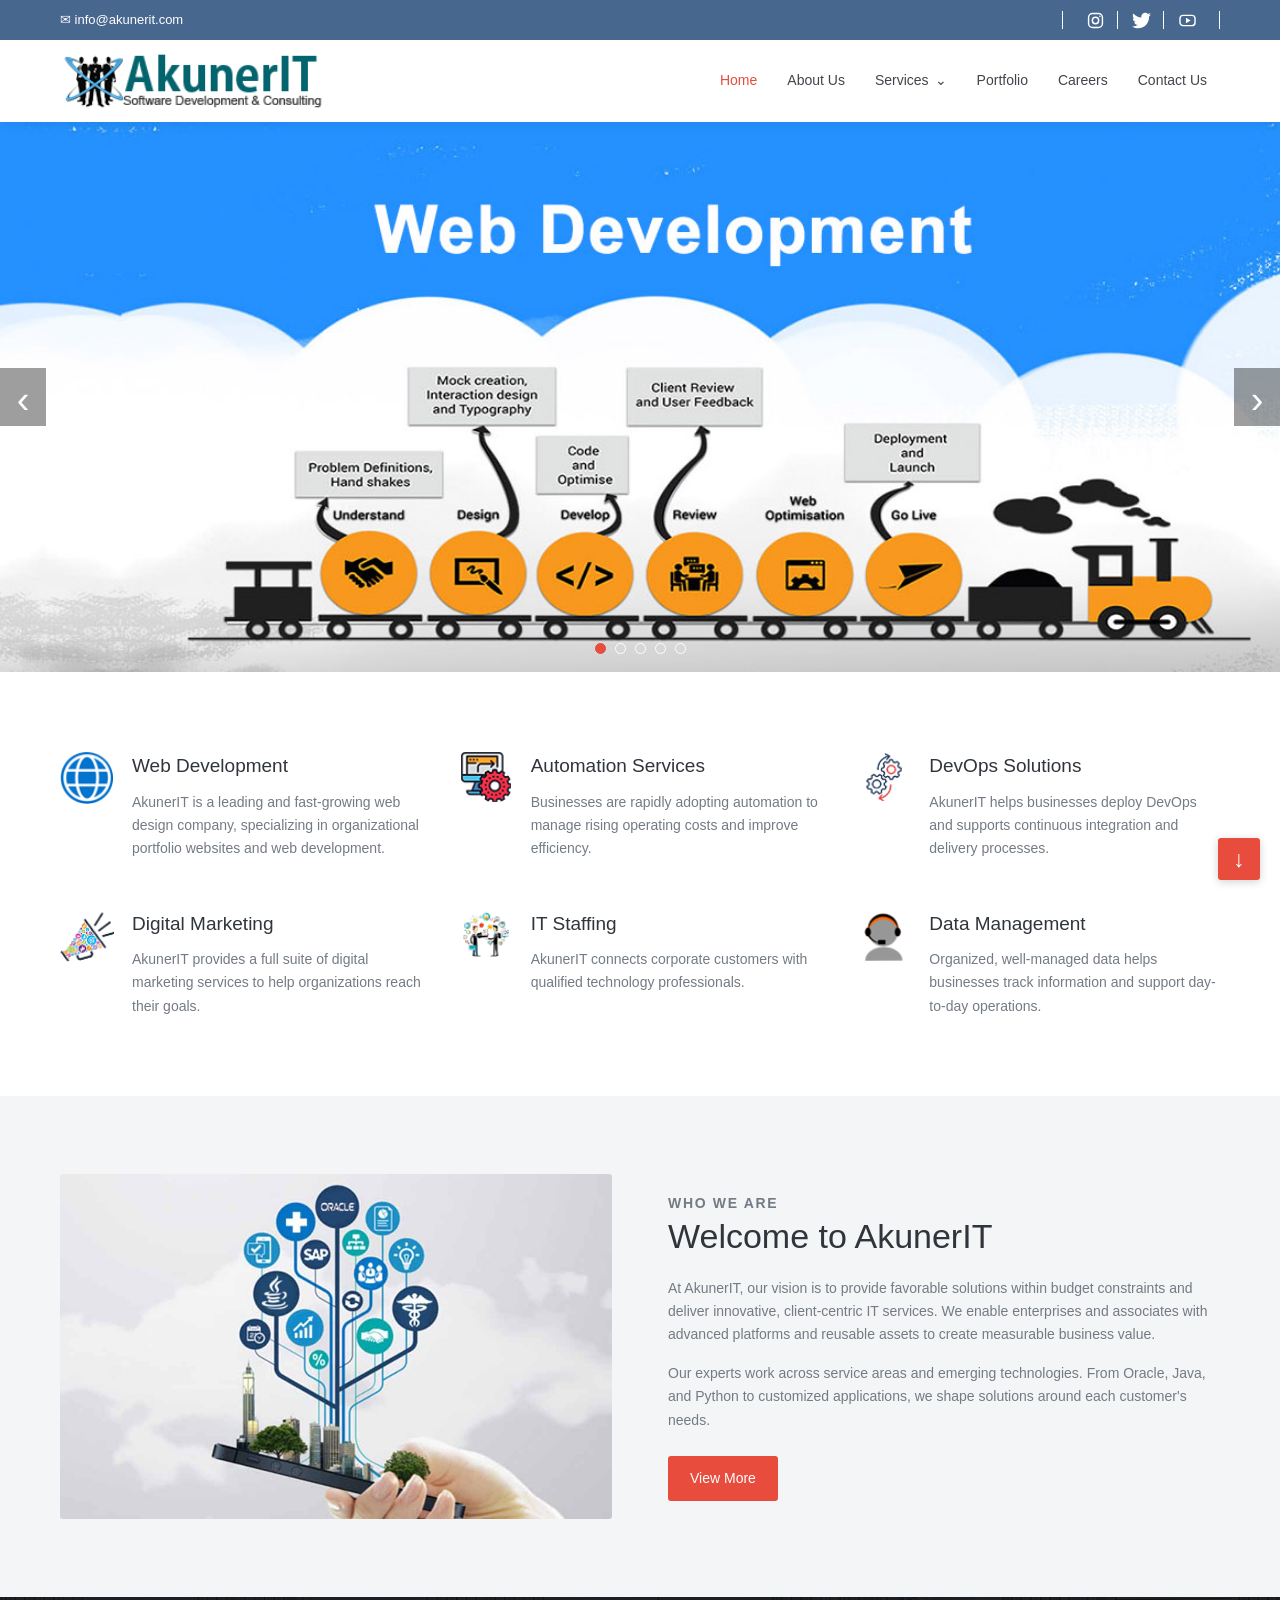
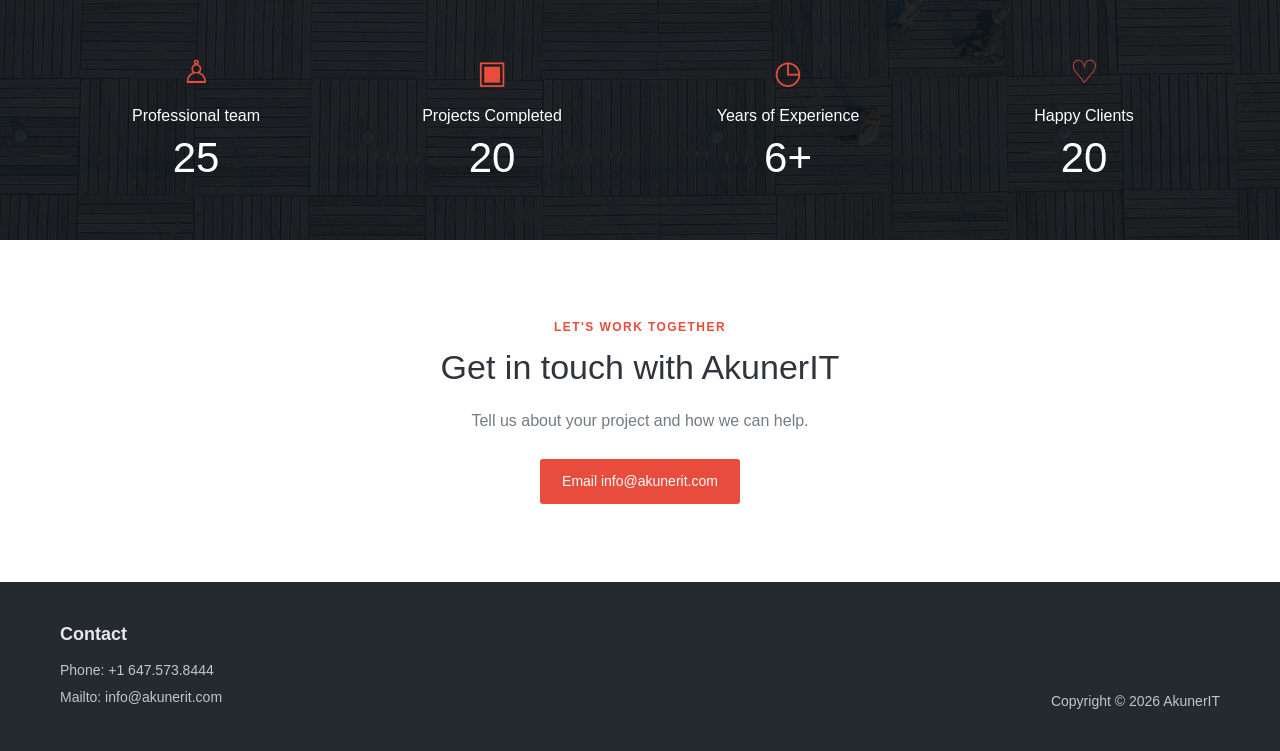
<file: index.html>
<!doctype html>
<html lang="en">
<head>
  <meta charset="utf-8">
  <meta name="viewport" content="width=device-width, initial-scale=1">
  <meta name="description" content="AkunerIT delivers web development, automation, DevOps, digital marketing, IT staffing, and data management services.">
  <title>AkunerIT | IT Services and Solutions</title>
  <link rel="stylesheet" href="styles.css">
  <script src="script.js" defer></script>
</head>
<body>
  <header class="site-header">
    <div class="topbar">
      <a class="topbar-email" href="mailto:info@akunerit.com">✉ info@akunerit.com</a>
      <nav class="topbar-social" aria-label="Social media">
        <a href="https://www.instagram.com/" aria-label="Instagram" title="Instagram" target="_blank" rel="noopener noreferrer">
          <svg viewBox="0 0 24 24" aria-hidden="true" focusable="false">
            <rect x="3.25" y="3.25" width="17.5" height="17.5" rx="5" fill="none" stroke="currentColor" stroke-width="1.8"/>
            <circle cx="12" cy="12" r="4" fill="none" stroke="currentColor" stroke-width="1.8"/>
            <circle cx="17.6" cy="6.6" r="1" fill="currentColor"/>
          </svg>
        </a>
        <a href="https://twitter.com/" aria-label="Twitter" title="Twitter" target="_blank" rel="noopener noreferrer">
          <svg viewBox="0 0 512 512" aria-hidden="true" focusable="false">
            <!--! Font Awesome Free 6.7.2 by @fontawesome - https://fontawesome.com License - https://fontawesome.com/license/free (Icons: CC BY 4.0) Copyright 2024 Fonticons, Inc. -->
            <path d="M459.37 151.716c.325 4.548.325 9.097.325 13.645 0 138.72-105.583 298.558-298.558 298.558-59.452 0-114.68-17.219-161.137-47.106 8.447.974 16.568 1.299 25.34 1.299 49.055 0 94.213-16.568 130.274-44.832-46.132-.975-84.792-31.188-98.112-72.772 6.498.974 12.995 1.624 19.818 1.624 9.421 0 18.843-1.3 27.614-3.573-48.081-9.747-84.143-51.98-84.143-102.985v-1.299c13.969 7.797 30.214 12.67 47.431 13.319-28.264-18.843-46.781-51.005-46.781-87.391 0-19.492 5.197-37.36 14.294-52.954 51.655 63.675 129.3 105.258 216.365 109.807-1.624-7.797-2.599-15.918-2.599-24.04 0-57.828 46.782-104.934 104.934-104.934 30.213 0 57.502 12.67 76.67 33.137 23.715-4.548 46.456-13.32 66.599-25.34-7.798 24.366-24.366 44.833-46.132 57.827 21.117-2.273 41.584-8.122 60.426-16.243-14.292 20.791-32.161 39.308-52.628 54.253z" fill="currentColor"/>
          </svg>
        </a>
        <a href="https://www.youtube.com/" aria-label="YouTube" title="YouTube" target="_blank" rel="noopener noreferrer">
          <svg viewBox="0 0 24 24" aria-hidden="true" focusable="false">
            <rect x="2.5" y="5.5" width="19" height="13" rx="4" fill="none" stroke="currentColor" stroke-width="1.8"/>
            <path d="M10 8.5v7l6-3.5z" fill="currentColor"/>
          </svg>
        </a>
      </nav>
    </div>
    <nav class="navigation" aria-label="Main navigation">
      <a class="brand" href="#home" aria-label="AkunerIT home">
        <img src="images/logo21.png" alt="AkunerIT">
      </a>
      <button class="menu-toggle" type="button" aria-expanded="false" aria-controls="nav-menu" aria-label="Open navigation">
        <span></span><span></span><span></span>
      </button>
      <ul class="nav-menu" id="nav-menu">
        <li><a class="nav-link active" href="#home">Home</a></li>
        <li><a class="nav-link" href="https://www.akunerit.com/about.html">About Us</a></li>
        <li class="services-menu">
          <button class="nav-link dropdown-toggle" type="button" aria-expanded="false" aria-controls="services-submenu">Services <span aria-hidden="true">⌄</span></button>
          <ul class="dropdown-menu" id="services-submenu">
            <li><a href="webdevelopment.html">Web Development</a></li>
            <li><a href="automationservices.html">Automation Services</a></li>
            <li><a href="devopssolutions.html">DevOps Solutions</a></li>
            <li><a href="digitalmarketing.html">Digital Marketing</a></li>
            <li><a href="ittaffing.html">IT Staffing</a></li>
            <li><a href="datamanagement.html">Data Management</a></li>
            <li><a href="CybersecuritySolutions.html">Cybersecurity Solutions</a></li>
          </ul>
        </li>
        <li><a class="nav-link" href="portfolio.html">Portfolio</a></li>
        <li><a class="nav-link" href="careers.html">Careers</a></li>
        <li><a class="nav-link" href="contact.html">Contact Us</a></li>
      </ul>
    </nav>
  </header>

  <main>
    <section class="hero" id="home" aria-label="Featured slides">
      <div class="carousel" aria-roledescription="carousel" aria-label="AkunerIT highlights">
        <div class="slides">
          <div class="slide active" aria-hidden="false"><img src="images/banner1.jpg" alt="AkunerIT featured services"></div>
          <div class="slide" aria-hidden="true"><img src="images/banner2.jpg" alt="Technology and innovation"></div>
          <div class="slide" aria-hidden="true"><img src="images/banner3.jpg" alt="Business technology solutions"></div>
          <div class="slide" aria-hidden="true"><img src="images/banner4.jpg" alt="AkunerIT digital services"></div>
          <div class="slide" aria-hidden="true"><img src="images/banner5.jpg" alt="AkunerIT team and solutions"></div>
        </div>
        <button class="carousel-control previous" type="button" aria-label="Previous slide">‹</button>
        <button class="carousel-control next" type="button" aria-label="Next slide">›</button>
        <div class="carousel-indicators" aria-label="Choose a slide">
          <button class="active" type="button" aria-label="Slide 1" aria-current="true"></button>
          <button type="button" aria-label="Slide 2"></button>
          <button type="button" aria-label="Slide 3"></button>
          <button type="button" aria-label="Slide 4"></button>
          <button type="button" aria-label="Slide 5"></button>
        </div>
      </div>
    </section>

    <section class="services section" id="services">
      <div class="container service-grid">
        <article class="service-card" id="web-development">
          <img src="images/icon1.png" alt="" loading="lazy">
          <div><h2>Web Development</h2><p>AkunerIT is a leading and fast-growing web design company, specializing in organizational portfolio websites and web development.</p></div>
        </article>
        <article class="service-card" id="automation-services">
          <img src="images/icon2.png" alt="" loading="lazy">
          <div><h2>Automation Services</h2><p>Businesses are rapidly adopting automation to manage rising operating costs and improve efficiency.</p></div>
        </article>
        <article class="service-card" id="devops-solutions">
          <img src="images/icon3.png" alt="" loading="lazy">
          <div><h2>DevOps Solutions</h2><p>AkunerIT helps businesses deploy DevOps and supports continuous integration and delivery processes.</p></div>
        </article>
        <article class="service-card" id="digital-marketing">
          <img src="images/icon4.png" alt="" loading="lazy">
          <div><h2>Digital Marketing</h2><p>AkunerIT provides a full suite of digital marketing services to help organizations reach their goals.</p></div>
        </article>
        <article class="service-card" id="it-staffing">
          <img src="images/icon5.png" alt="" loading="lazy">
          <div><h2>IT Staffing</h2><p>AkunerIT connects corporate customers with qualified technology professionals.</p></div>
        </article>
        <article class="service-card" id="data-management">
          <img src="images/icon6.png" alt="" loading="lazy">
          <div><h2>Data Management</h2><p>Organized, well-managed data helps businesses track information and support day-to-day operations.</p></div>
        </article>
      </div>
    </section>

    <section class="about section" id="about">
      <div class="container about-grid">
        <img class="about-image" src="images/about-02.jpg" alt="AkunerIT technology services" loading="lazy">
        <div class="about-copy">
          <p class="eyebrow">Who we are</p>
          <h2>Welcome to AkunerIT</h2>
          <p>At AkunerIT, our vision is to provide favorable solutions within budget constraints and deliver innovative, client-centric IT services. We enable enterprises and associates with advanced platforms and reusable assets to create measurable business value.</p>
          <p>Our experts work across service areas and emerging technologies. From Oracle, Java, and Python to customized applications, we shape solutions around each customer's needs.</p>
          <a class="button" href="https://www.akunerit.com/about.html">View More</a>
        </div>
      </div>
    </section>

    <section class="metrics" aria-label="AkunerIT at a glance">
      <div class="container metric-grid">
        <div class="metric"><span class="metric-icon" aria-hidden="true">♙</span><h2>Professional team</h2><p>25</p></div>
        <div class="metric"><span class="metric-icon" aria-hidden="true">▣</span><h2>Projects Completed</h2><p>20</p></div>
        <div class="metric"><span class="metric-icon" aria-hidden="true">◷</span><h2>Years of Experience</h2><p>6+</p></div>
        <div class="metric"><span class="metric-icon" aria-hidden="true">♡</span><h2>Happy Clients</h2><p>20</p></div>
      </div>
    </section>

    <section class="contact section" id="contact">
      <div class="container contact-content">
        <p class="eyebrow">Let's work together</p>
        <h2>Get in touch with AkunerIT</h2>
        <p>Tell us about your project and how we can help.</p>
        <a class="button" href="mailto:info@akunerit.com">Email info@akunerit.com</a>
      </div>
    </section>
  </main>

  <footer class="site-footer">
    <div class="container footer-content">
      <div>
        <h2>Contact</h2>
        <p><a href="tel:+16475738444">Phone: +1 647.573.8444</a></p>
        <p><a href="mailto:info@akunerit.com">Mailto: info@akunerit.com</a></p>
      </div>
      <p class="copyright">Copyright © 2026 AkunerIT</p>
    </div>
  </footer>
  <button class="scroll-toggle" type="button" aria-label="Scroll down">↓</button>
</body>
</html>
</file>
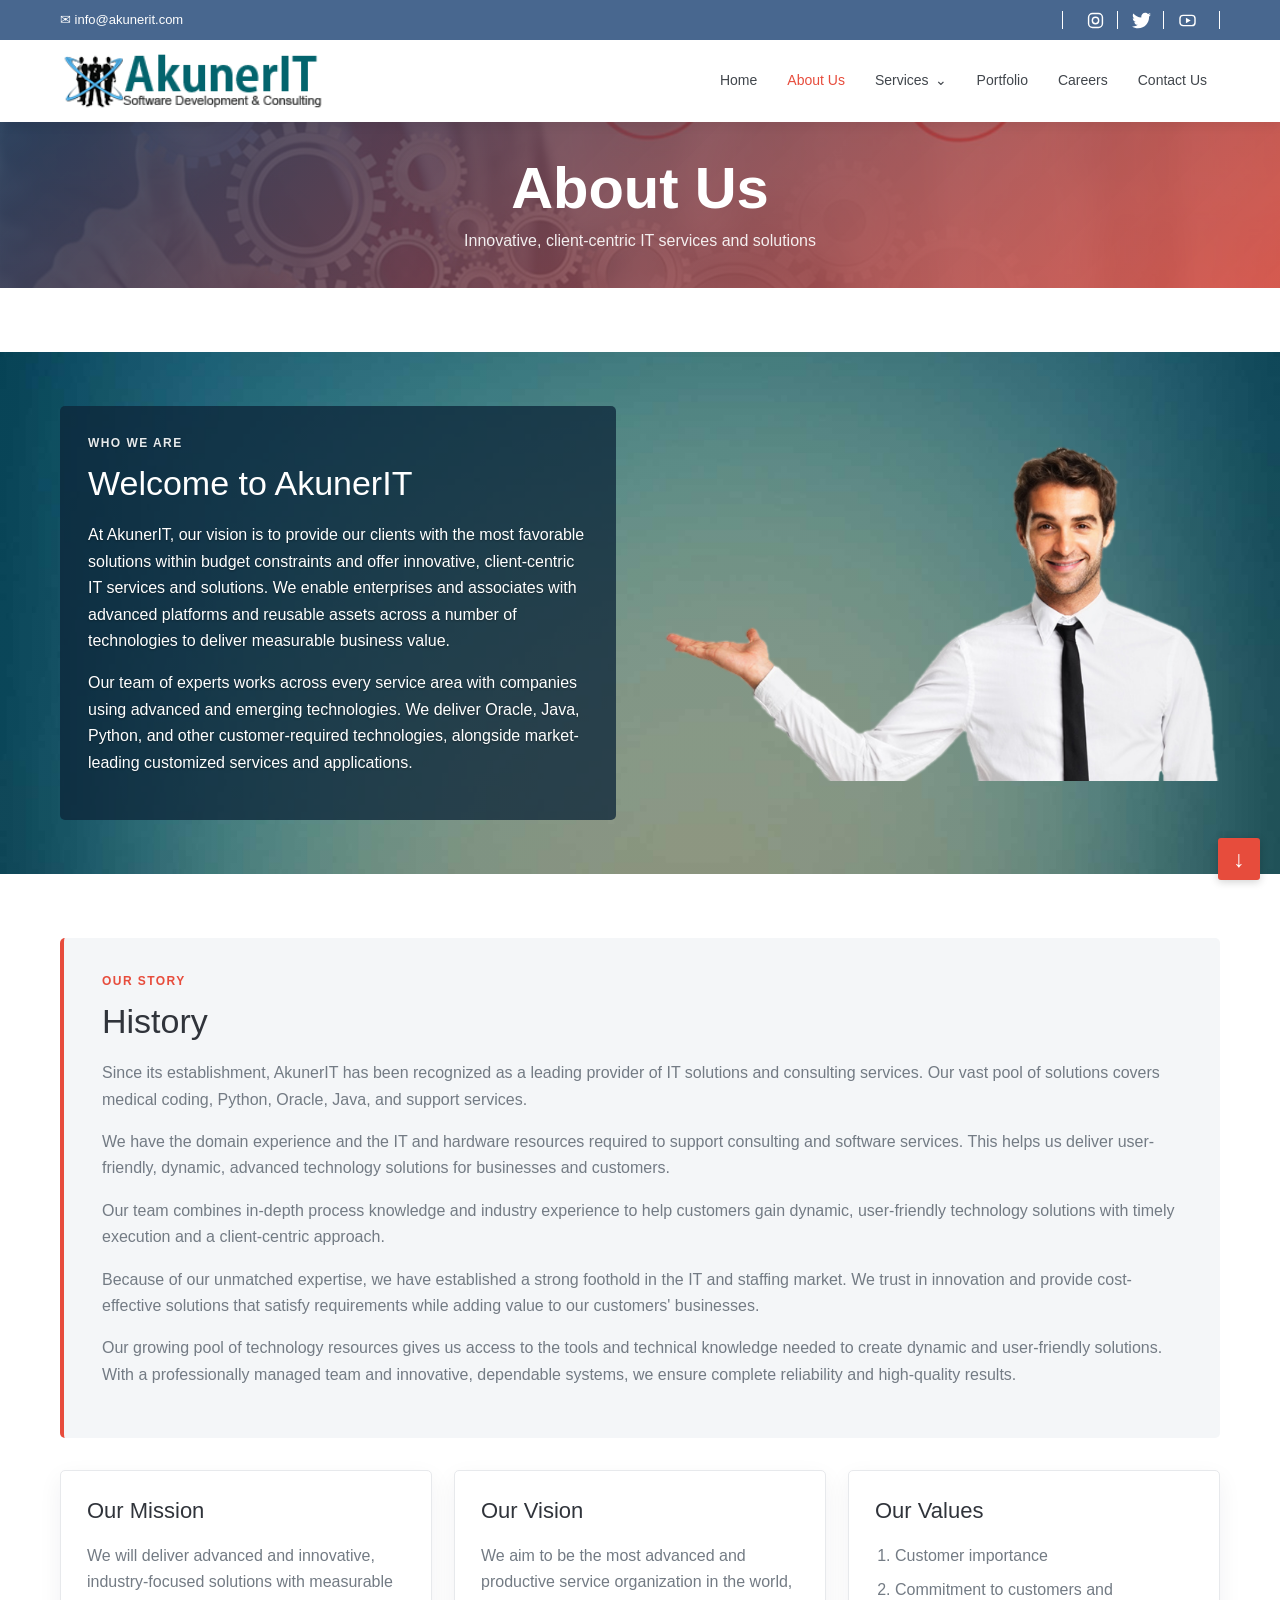
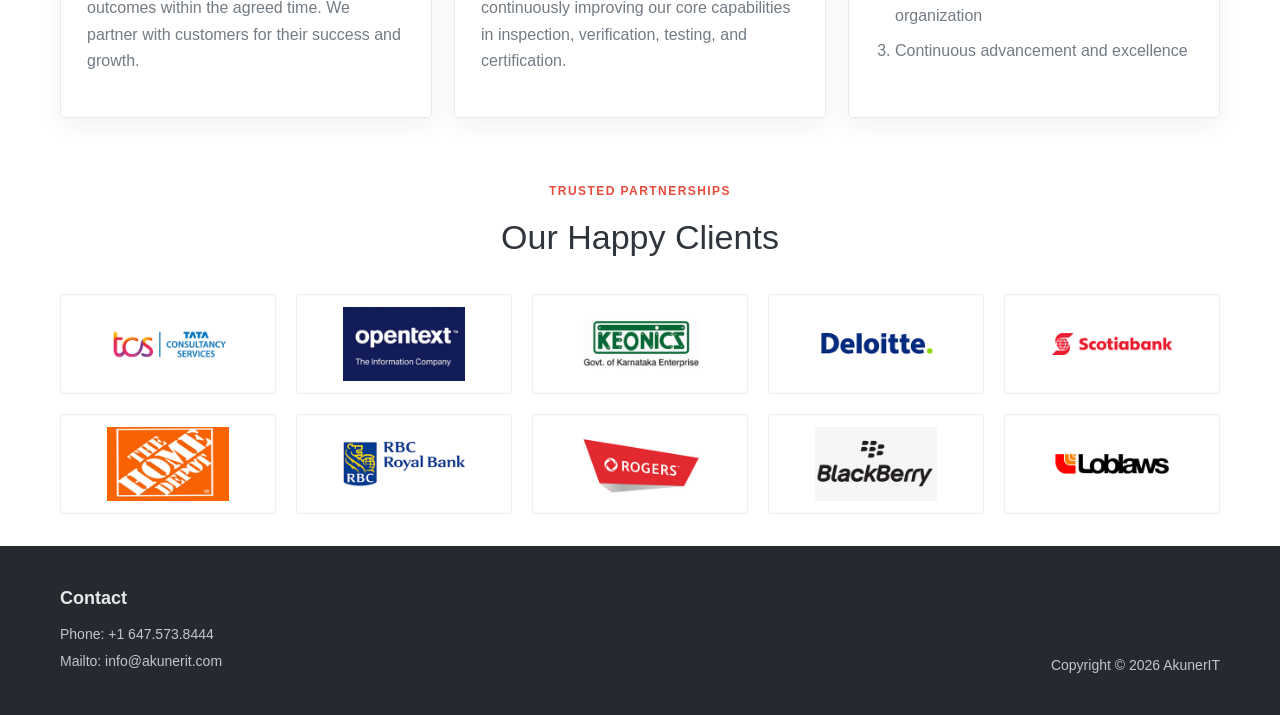
<file: about.html>
<!doctype html>
<html lang="en">
<head>
  <meta charset="utf-8">
  <meta name="viewport" content="width=device-width, initial-scale=1">
  <meta name="description" content="Learn about AkunerIT, our mission, vision, values, and history.">
  <title>About Us | AkunerIT</title>
  <link rel="stylesheet" href="styles.css">
</head>
<body>
  <header class="site-header">
    <div class="topbar">
      <a class="topbar-email" href="mailto:info@akunerit.com">✉ info@akunerit.com</a>
      <nav class="topbar-social" aria-label="Social media">
        <a href="https://www.instagram.com/" aria-label="Instagram" title="Instagram" target="_blank" rel="noopener noreferrer">
          <svg viewBox="0 0 24 24" aria-hidden="true"><rect x="3.25" y="3.25" width="17.5" height="17.5" rx="5" fill="none" stroke="currentColor" stroke-width="1.8"/><circle cx="12" cy="12" r="4" fill="none" stroke="currentColor" stroke-width="1.8"/></svg>
        </a>
        <a href="https://twitter.com/" aria-label="Twitter" title="Twitter" target="_blank" rel="noopener noreferrer">
          <svg viewBox="0 0 512 512" aria-hidden="true"><path d="M459.37 151.716c.325 4.548.325 9.097.325 13.645 0 138.72-105.583 298.558-298.558 298.558-59.452 0-114.68-17.219-161.137-47.106 8.447.974 16.568 1.299 25.34 1.299 49.055 0 94.213-16.568 130.274-44.832-46.132-.975-84.792-31.188-98.112-72.772 6.498.974 12.995 1.624 19.818 1.624 9.421 0 18.843-1.3 27.614-3.573-48.081-9.747-84.143-51.98-84.143-102.985v-1.299c13.969 7.797 30.214 12.67 47.431 13.319-28.264-18.843-46.781-51.005-46.781-87.391 0-19.492 5.197-37.36 14.294-52.954 51.655 63.675 129.3 105.258 216.365 109.807-1.624-7.797-2.599-15.918-2.599-24.04 0-57.828 46.782-104.934 104.934-104.934 30.213 0 57.502 12.67 76.67 33.137 23.715-4.548 46.456-13.32 66.599-25.34-7.798 24.366-24.366 44.833-46.132 57.827 21.117-2.273 41.584-8.122 60.426-16.243-14.292 20.791-32.161 39.308-52.628 54.253z" fill="currentColor"/></svg>
        </a>
        <a href="https://www.youtube.com/" aria-label="YouTube" title="YouTube" target="_blank" rel="noopener noreferrer">
          <svg viewBox="0 0 24 24" aria-hidden="true"><rect x="2.5" y="5.5" width="19" height="13" rx="4" fill="none" stroke="currentColor" stroke-width="1.8"/><path d="M10 8.5v7l6-3.5z" fill="currentColor"/></svg>
        </a>
      </nav>
    </div>
    <nav class="navigation" aria-label="Main navigation">
      <a class="brand" href="index.html" aria-label="AkunerIT home"><img src="images/logo21.png" alt="AkunerIT"></a>
      <ul class="nav-menu">
        <li><a class="nav-link" href="index.html">Home</a></li>
        <li><a class="nav-link active" href="about.html">About Us</a></li>
        <li class="services-menu">
          <button class="nav-link dropdown-toggle" type="button" aria-expanded="false" aria-controls="services-submenu">Services <span aria-hidden="true">⌄</span></button>
          <ul class="dropdown-menu" id="services-submenu">
            <li><a href="webdevelopment.html">Web Development</a></li>
            <li><a href="automationservices.html">Automation Services</a></li>
            <li><a href="devopssolutions.html">DevOps Solutions</a></li>
            <li><a href="digitalmarketing.html">Digital Marketing</a></li>
            <li><a href="ittaffing.html">IT Staffing</a></li>
            <li><a href="datamanagement.html">Data Management</a></li>
            <li><a href="CybersecuritySolutions.html">Cybersecurity Solutions</a></li>
          </ul>
        </li>
        <li><a class="nav-link" href="portfolio.html">Portfolio</a></li>
        <li><a class="nav-link" href="careers.html">Careers</a></li>
        <li><a class="nav-link" href="contact.html">Contact Us</a></li>
      </ul>
    </nav>
  </header>

  <main class="about-page">
    <section class="page-hero">
      <div class="container">
        <h1>About Us</h1>
        <p>Innovative, client-centric IT services and solutions</p>
      </div>
    </section>

    <section class="section">
      <div class="container">
        <article>
          <div class="welcome-layout">
            <div class="welcome-image-wrap">
              <img class="welcome-page-image" src="images/ad.png" alt="AkunerIT team and technology solutions">
            </div>
            <div class="welcome-copy">
              <p class="eyebrow">Who we are</p>
              <h2>Welcome to AkunerIT</h2>
              <p>At AkunerIT, our vision is to provide our clients with the most favorable solutions within budget constraints and offer innovative, client-centric IT services and solutions. We enable enterprises and associates with advanced platforms and reusable assets across a number of technologies to deliver measurable business value.</p>
              <p>Our team of experts works across every service area with companies using advanced and emerging technologies. We deliver Oracle, Java, Python, and other customer-required technologies, alongside market-leading customized services and applications.</p>
            </div>
          </div>
        </article>
      </div>
    </section>

    <section class="section">
      <div class="container">
        <div class="about-history">
          <p class="eyebrow">Our story</p>
          <h2>History</h2>
          <p>Since its establishment, AkunerIT has been recognized as a leading provider of IT solutions and consulting services. Our vast pool of solutions covers medical coding, Python, Oracle, Java, and support services.</p>
          <p>We have the domain experience and the IT and hardware resources required to support consulting and software services. This helps us deliver user-friendly, dynamic, advanced technology solutions for businesses and customers.</p>
          <p>Our team combines in-depth process knowledge and industry experience to help customers gain dynamic, user-friendly technology solutions with timely execution and a client-centric approach.</p>
          <p>Because of our unmatched expertise, we have established a strong foothold in the IT and staffing market. We trust in innovation and provide cost-effective solutions that satisfy requirements while adding value to our customers' businesses.</p>
          <p>Our growing pool of technology resources gives us access to the tools and technical knowledge needed to create dynamic and user-friendly solutions. With a professionally managed team and innovative, dependable systems, we ensure complete reliability and high-quality results.</p>
        </div>

        <div class="values-grid">
          <article class="values-card">
            <h2>Our Mission</h2>
            <p>We will deliver advanced and innovative, industry-focused solutions with measurable outcomes within the agreed time. We partner with customers for their success and growth.</p>
          </article>
          <article class="values-card">
            <h2>Our Vision</h2>
            <p>We aim to be the most advanced and productive service organization in the world, continuously improving our core capabilities in inspection, verification, testing, and certification.</p>
          </article>
          <article class="values-card">
            <h2>Our Values</h2>
            <ol>
              <li>Customer importance</li>
              <li>Commitment to customers and organization</li>
              <li>Continuous advancement and excellence</li>
            </ol>
          </article>
        </div>
      </div>
    </section>

    <section class="section">
      <div class="container">
        <div class="happy-clients" aria-labelledby="happy-clients-title">
          <p class="eyebrow">Trusted partnerships</p>
          <h2 id="happy-clients-title">Our Happy Clients</h2>
          <div class="client-logo-grid">
            <img src="images/a1.png" alt="AkunerIT happy client">
            <img src="images/a2.png" alt="AkunerIT happy client">
            <img src="images/3.png" alt="AkunerIT happy client">
            <img src="images/a4.png" alt="AkunerIT happy client">
            <img src="images/a5.png" alt="AkunerIT happy client">
            <img src="images/a6.png" alt="AkunerIT happy client">
            <img src="images/a8.png" alt="AkunerIT happy client">
            <img src="images/a9.png" alt="AkunerIT happy client">
            <img src="images/a7.png" alt="AkunerIT happy client">
            <img src="images/a10.png" alt="AkunerIT happy client">
          </div>
        </div>
      </div>
    </section>
  </main>

  <footer class="site-footer">
    <div class="container footer-content">
      <div>
        <h2>Contact</h2>
        <p><a href="tel:+16475738444">Phone: +1 647.573.8444</a></p>
        <p><a href="mailto:info@akunerit.com">Mailto: info@akunerit.com</a></p>
      </div>
      <p class="copyright">Copyright © 2026 AkunerIT</p>
    </div>
  </footer>
  <button class="scroll-toggle" type="button" aria-label="Scroll to bottom">↓</button>
  <script>
    const scrollToggle = document.querySelector(".scroll-toggle");
    let scrollDirection = "down";

    function updateScrollToggle() {
      const atTop = window.scrollY === 0;
      const atBottom = window.scrollY + window.innerHeight >= document.documentElement.scrollHeight - 1;
      if (atTop) scrollDirection = "down";
      else if (atBottom) scrollDirection = "up";

      const scrollDown = scrollDirection === "down";
      scrollToggle.textContent = scrollDown ? "↓" : "↑";
      scrollToggle.setAttribute("aria-label", scrollDown ? "Scroll to bottom" : "Back to top");
    }

    scrollToggle.addEventListener("click", () => {
      const behavior = window.matchMedia("(prefers-reduced-motion: reduce)").matches ? "auto" : "smooth";
      const direction = scrollDirection === "down" ? 1 : -1;
      const maxScroll = document.documentElement.scrollHeight - window.innerHeight;
      const target = window.scrollY + direction * window.innerHeight;
      window.scrollTo({ top: Math.min(maxScroll, Math.max(0, target)), behavior });
    });

    window.addEventListener("scroll", updateScrollToggle, { passive: true });
    updateScrollToggle();
  </script>
</body>
</html>
</file>
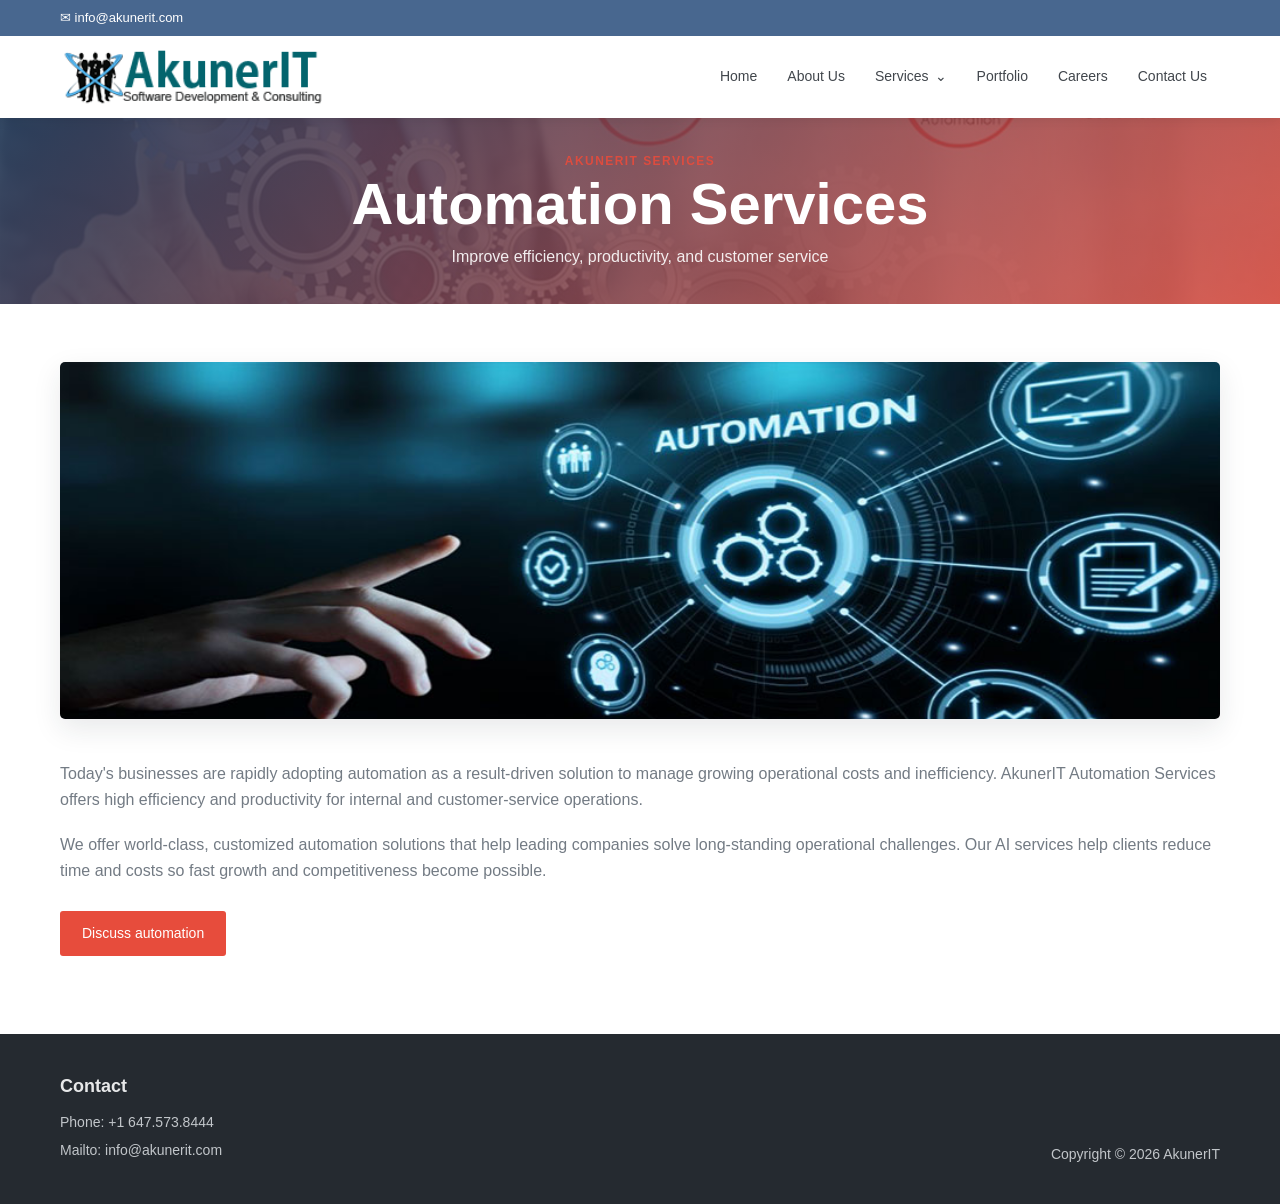
<file: automationservices.html>
<!doctype html>
<html lang="en">
<head><meta charset="utf-8"><meta name="viewport" content="width=device-width, initial-scale=1"><meta name="description" content="Customized automation services from AkunerIT."><title>Automation Services | AkunerIT</title><link rel="stylesheet" href="styles.css"></head>
<body>
  <header class="site-header"><div class="topbar"><a class="topbar-email" href="mailto:info@akunerit.com">✉ info@akunerit.com</a></div><nav class="navigation" aria-label="Main navigation"><a class="brand" href="index.html" aria-label="AkunerIT home"><img src="images/logo21.png" alt="AkunerIT"></a><button class="menu-toggle" type="button" aria-expanded="false" aria-controls="nav-menu" aria-label="Open navigation"><span></span><span></span><span></span></button><ul class="nav-menu" id="nav-menu"><li><a class="nav-link" href="index.html">Home</a></li><li><a class="nav-link" href="about.html">About Us</a></li><li class="services-menu"><button class="nav-link dropdown-toggle" type="button" aria-expanded="false" aria-controls="services-submenu">Services <span aria-hidden="true">⌄</span></button><ul class="dropdown-menu" id="services-submenu"><li><a href="webdevelopment.html">Web Development</a></li><li><a href="automationservices.html" aria-current="page">Automation Services</a></li><li><a href="devopssolutions.html">DevOps Solutions</a></li><li><a href="digitalmarketing.html">Digital Marketing</a></li><li><a href="ittaffing.html">IT Staffing</a></li><li><a href="datamanagement.html">Data Management</a></li><li><a href="CybersecuritySolutions.html">Cybersecurity Solutions</a></li></ul></li><li><a class="nav-link" href="portfolio.html">Portfolio</a></li><li><a class="nav-link" href="careers.html">Careers</a></li><li><a class="nav-link" href="contact.html">Contact Us</a></li></ul></nav></header>
  <main class="service-page"><section class="page-hero"><div class="container"><p class="eyebrow">AkunerIT services</p><h1>Automation Services</h1><p>Improve efficiency, productivity, and customer service</p></div></section><section class="section"><div class="container service-content"><img class="service-feature-image" src="images/auto.jpg" alt="Automation services"><div class="service-copy"><p>Today's businesses are rapidly adopting automation as a result-driven solution to manage growing operational costs and inefficiency. AkunerIT Automation Services offers high efficiency and productivity for internal and customer-service operations.</p><p>We offer world-class, customized automation solutions that help leading companies solve long-standing operational challenges. Our AI services help clients reduce time and costs so fast growth and competitiveness become possible.</p><a class="button" href="contact.html">Discuss automation</a></div></div></section></main>
  <footer class="site-footer"><div class="container footer-content"><div><h2>Contact</h2><p><a href="tel:+16475738444">Phone: +1 647.573.8444</a></p><p><a href="mailto:info@akunerit.com">Mailto: info@akunerit.com</a></p></div><p class="copyright">Copyright © 2026 AkunerIT</p></div></footer>
  <script>const menuToggle=document.querySelector(".menu-toggle"),navMenu=document.querySelector(".nav-menu"),servicesMenu=document.querySelector(".services-menu"),servicesToggle=document.querySelector(".dropdown-toggle");menuToggle.addEventListener("click",()=>{const open=menuToggle.getAttribute("aria-expanded")!=="true";menuToggle.setAttribute("aria-expanded",String(open));navMenu.classList.toggle("open",open)});servicesToggle.addEventListener("click",()=>{const open=servicesToggle.getAttribute("aria-expanded")!=="true";servicesToggle.setAttribute("aria-expanded",String(open));servicesMenu.classList.toggle("open",open)});</script>
</body>
</html>
</file>
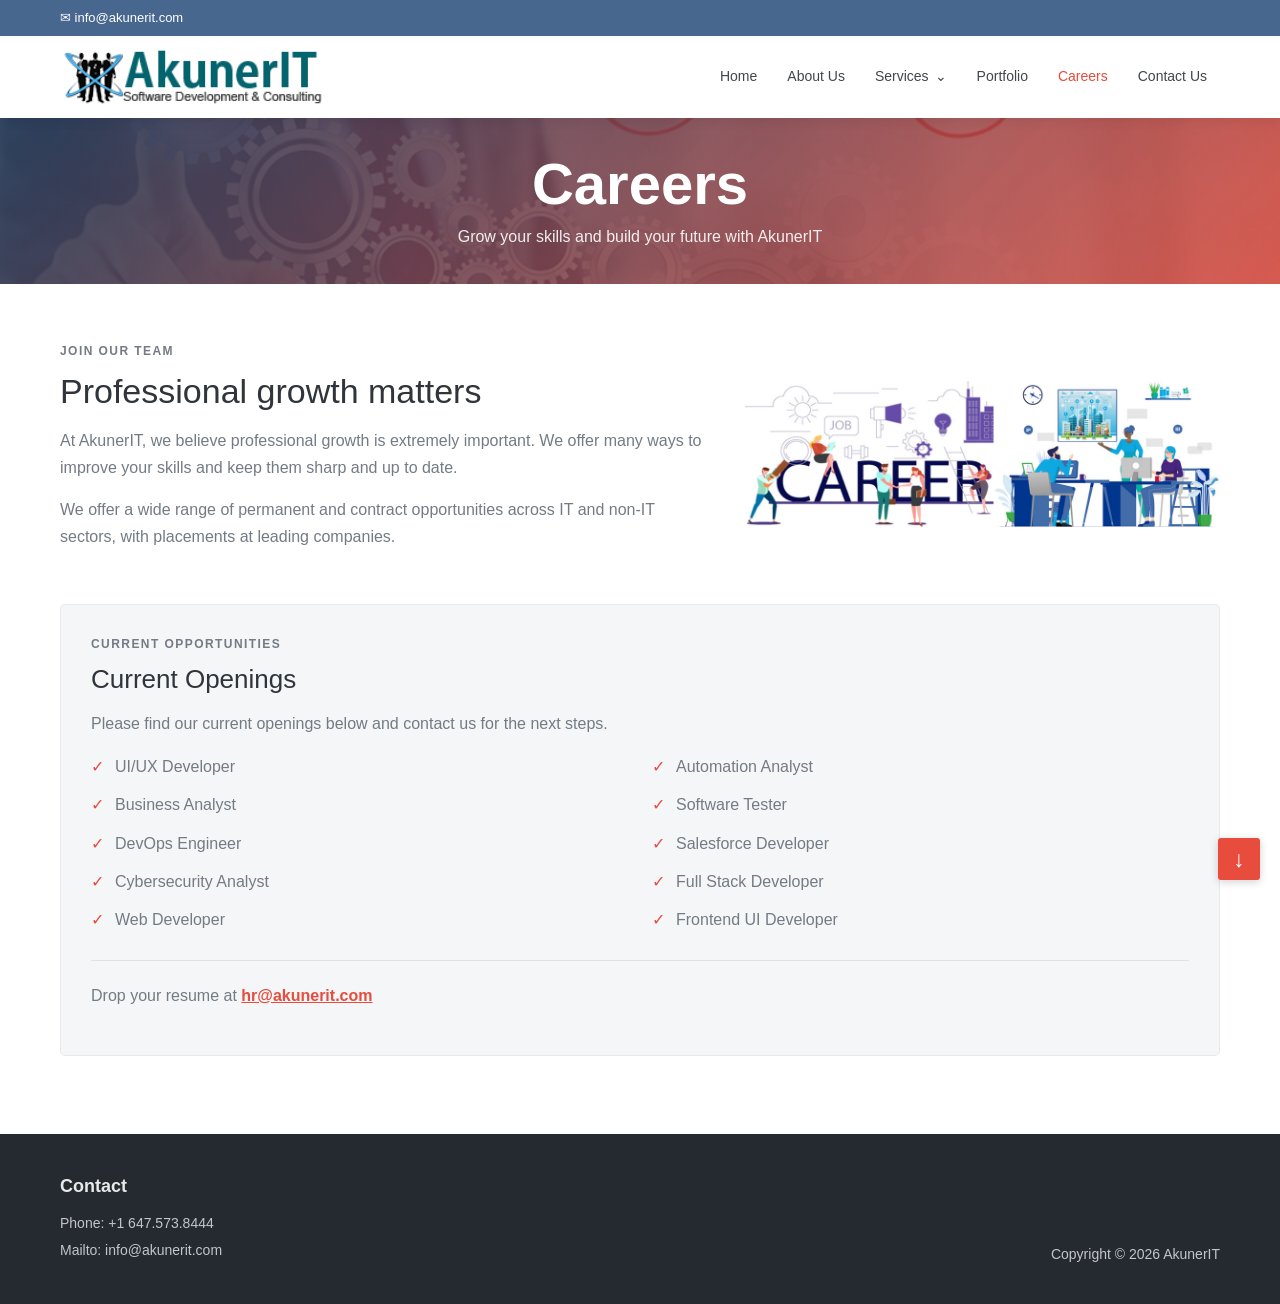
<file: careers.html>
<!doctype html>
<html lang="en">
<head>
  <meta charset="utf-8">
  <meta name="viewport" content="width=device-width, initial-scale=1">
  <meta name="description" content="Explore current IT and non-IT career opportunities at AkunerIT.">
  <title>Careers | AkunerIT</title>
  <link rel="stylesheet" href="styles.css">
</head>
<body>
  <header class="site-header">
    <div class="topbar"><a class="topbar-email" href="mailto:info@akunerit.com">✉ info@akunerit.com</a></div>
    <nav class="navigation" aria-label="Main navigation">
      <a class="brand" href="index.html" aria-label="AkunerIT home"><img src="images/logo21.png" alt="AkunerIT"></a>
      <button class="menu-toggle" type="button" aria-expanded="false" aria-controls="nav-menu" aria-label="Open navigation"><span></span><span></span><span></span></button>
      <ul class="nav-menu" id="nav-menu">
        <li><a class="nav-link" href="index.html">Home</a></li>
        <li><a class="nav-link" href="about.html">About Us</a></li>
        <li class="services-menu">
          <button class="nav-link dropdown-toggle" type="button" aria-expanded="false" aria-controls="services-submenu">Services <span aria-hidden="true">⌄</span></button>
          <ul class="dropdown-menu" id="services-submenu">
            <li><a href="webdevelopment.html">Web Development</a></li>
            <li><a href="automationservices.html">Automation Services</a></li>
            <li><a href="devopssolutions.html">DevOps Solutions</a></li>
            <li><a href="digitalmarketing.html">Digital Marketing</a></li>
            <li><a href="ittaffing.html">IT Staffing</a></li>
            <li><a href="datamanagement.html">Data Management</a></li>
            <li><a href="CybersecuritySolutions.html">Cybersecurity Solutions</a></li>
          </ul>
        </li>
        <li><a class="nav-link" href="portfolio.html">Portfolio</a></li>
        <li><a class="nav-link active" href="careers.html" aria-current="page">Careers</a></li>
        <li><a class="nav-link" href="contact.html">Contact Us</a></li>
      </ul>
    </nav>
  </header>

  <main class="careers-page">
    <section class="page-hero">
      <div class="container">
        <h1>Careers</h1>
        <p>Grow your skills and build your future with AkunerIT</p>
      </div>
    </section>
    <section class="section">
      <div class="container">
        <div class="careers-intro">
          <div class="careers-copy">
            <p class="eyebrow">Join our team</p>
            <h2>Professional growth matters</h2>
            <p>At AkunerIT, we believe professional growth is extremely important. We offer many ways to improve your skills and keep them sharp and up to date.</p>
            <p>We offer a wide range of permanent and contract opportunities across IT and non-IT sectors, with placements at leading companies.</p>
          </div>
          <img class="careers-image" src="images/Careers.jpg" alt="AkunerIT career opportunities">
        </div>
        <div class="openings-panel">
          <p class="eyebrow">Current opportunities</p>
          <h2>Current Openings</h2>
          <p>Please find our current openings below and contact us for the next steps.</p>
          <ul class="opening-list">
            <li>UI/UX Developer</li>
            <li>Automation Analyst</li>
            <li>Business Analyst</li>
            <li>Software Tester</li>
            <li>DevOps Engineer</li>
            <li>Salesforce Developer</li>
            <li>Cybersecurity Analyst</li>
            <li>Full Stack Developer</li>
            <li>Web Developer</li>
            <li>Frontend UI Developer</li>
          </ul>
          <p class="careers-apply">Drop your resume at <a href="mailto:hr@akunerit.com">hr@akunerit.com</a></p>
        </div>
      </div>
    </section>
  </main>

  <footer class="site-footer">
    <div class="container footer-content">
      <div><h2>Contact</h2><p><a href="tel:+16475738444">Phone: +1 647.573.8444</a></p><p><a href="mailto:info@akunerit.com">Mailto: info@akunerit.com</a></p></div>
      <p class="copyright">Copyright © 2026 AkunerIT</p>
    </div>
  </footer>
  <button class="scroll-toggle" type="button" aria-label="Scroll to bottom">↓</button>
  <script>
    const menuToggle = document.querySelector(".menu-toggle");
    const navMenu = document.querySelector(".nav-menu");
    const servicesMenu = document.querySelector(".services-menu");
    const servicesToggle = document.querySelector(".dropdown-toggle");
    menuToggle.addEventListener("click", () => {
      const isOpen = menuToggle.getAttribute("aria-expanded") !== "true";
      menuToggle.setAttribute("aria-expanded", String(isOpen));
      menuToggle.setAttribute("aria-label", isOpen ? "Close navigation" : "Open navigation");
      navMenu.classList.toggle("open", isOpen);
    });
    servicesToggle.addEventListener("click", () => {
      const isOpen = servicesToggle.getAttribute("aria-expanded") !== "true";
      servicesToggle.setAttribute("aria-expanded", String(isOpen));
      servicesMenu.classList.toggle("open", isOpen);
    });
    navMenu.addEventListener("click", (event) => {
      if (event.target.closest(".dropdown-menu a")) {
        servicesToggle.setAttribute("aria-expanded", "false");
        servicesMenu.classList.remove("open");
      }
      if (event.target.closest("a") && navMenu.classList.contains("open")) {
        navMenu.classList.remove("open");
        menuToggle.setAttribute("aria-expanded", "false");
        menuToggle.setAttribute("aria-label", "Open navigation");
      }
    });
    const scrollToggle = document.querySelector(".scroll-toggle");
    let scrollDirection = "down";
    function updateScrollToggle() {
      if (window.scrollY === 0) scrollDirection = "down";
      else if (window.scrollY + window.innerHeight >= document.documentElement.scrollHeight - 1) scrollDirection = "up";
      const scrollDown = scrollDirection === "down";
      scrollToggle.textContent = scrollDown ? "↓" : "↑";
      scrollToggle.setAttribute("aria-label", scrollDown ? "Scroll to bottom" : "Back to top");
    }
    scrollToggle.addEventListener("click", () => {
      const direction = scrollDirection === "down" ? 1 : -1;
      const maxScroll = document.documentElement.scrollHeight - window.innerHeight;
      window.scrollTo({ top: Math.min(maxScroll, Math.max(0, window.scrollY + direction * window.innerHeight)), behavior: window.matchMedia("(prefers-reduced-motion: reduce)").matches ? "auto" : "smooth" });
    });
    window.addEventListener("scroll", updateScrollToggle, { passive: true });
    updateScrollToggle();
  </script>
</body>
</html>
</file>
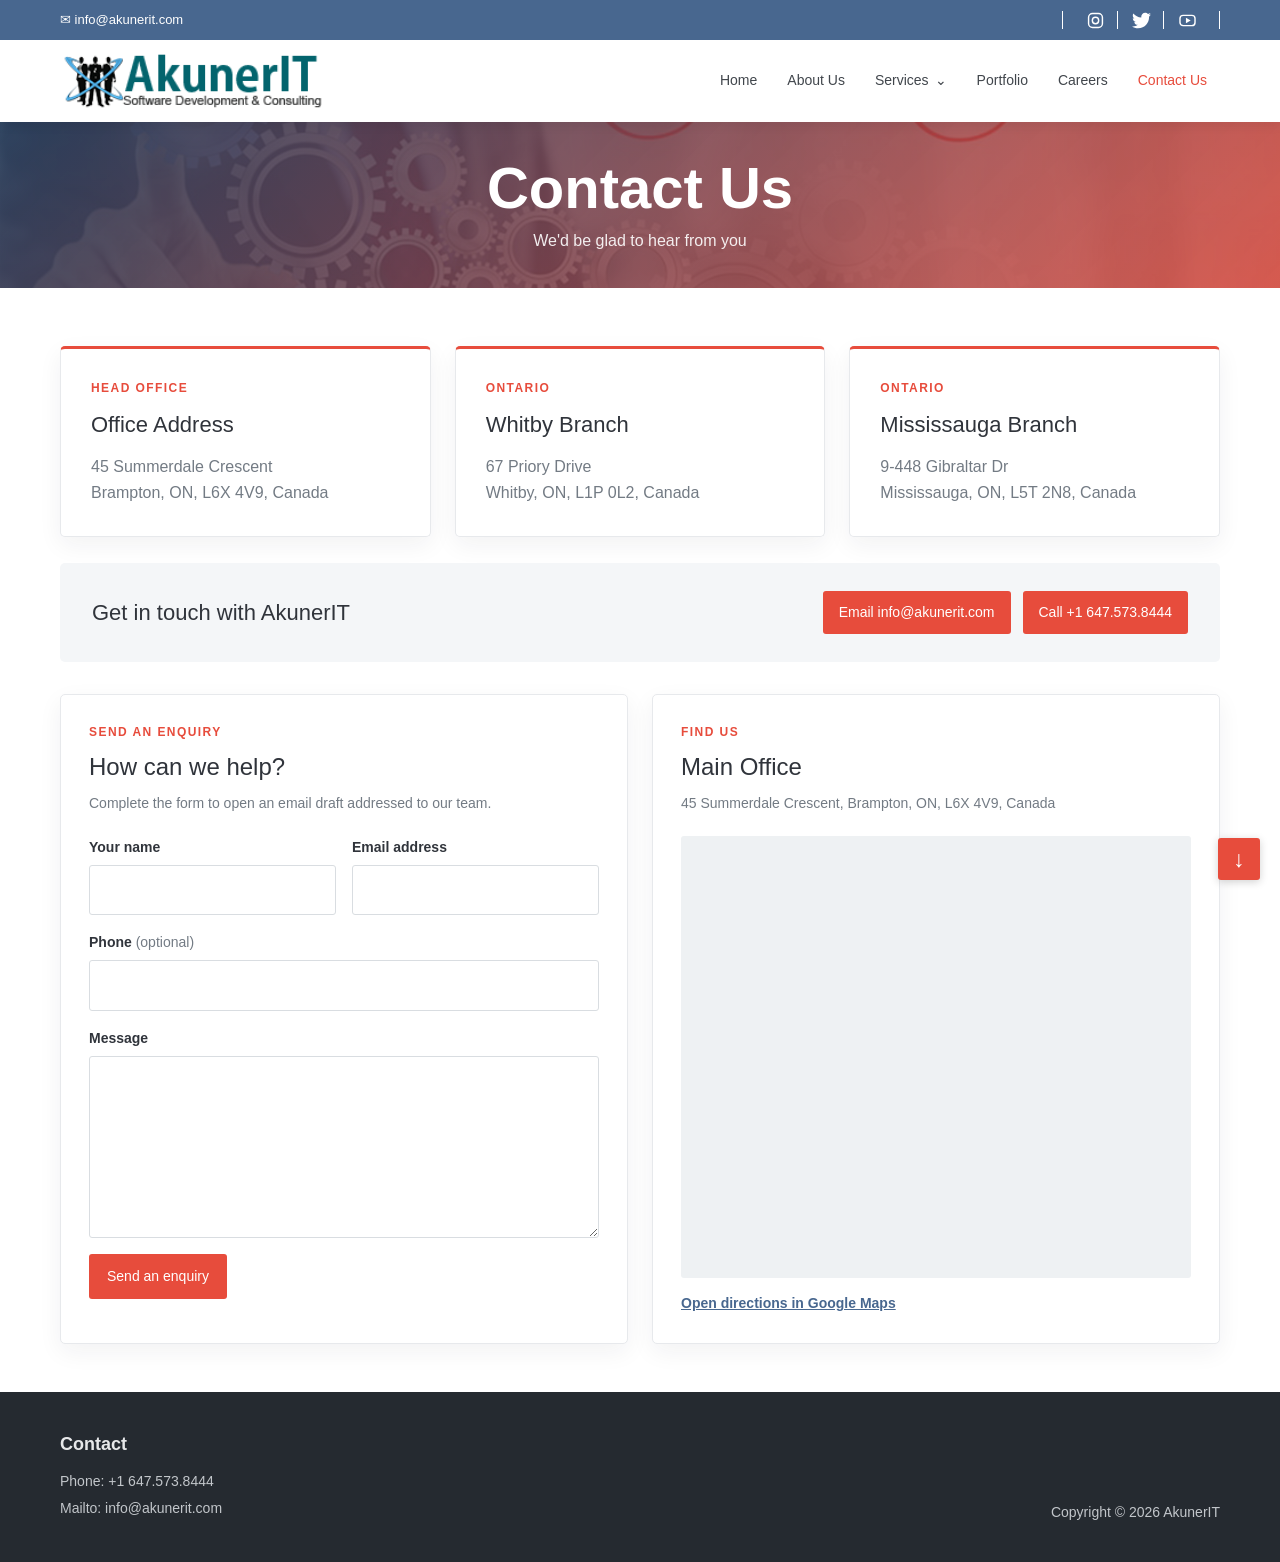
<file: contact.html>
<!doctype html>
<html lang="en">
<head>
  <meta charset="utf-8">
  <meta name="viewport" content="width=device-width, initial-scale=1">
  <meta name="description" content="Contact AkunerIT's Brampton, Whitby, and Mississauga offices.">
  <title>Contact Us | AkunerIT</title>
  <link rel="stylesheet" href="styles.css">
</head>
<body>
  <header class="site-header">
    <div class="topbar">
      <a class="topbar-email" href="mailto:info@akunerit.com">✉ info@akunerit.com</a>
      <nav class="topbar-social" aria-label="Social media">
        <a href="https://www.instagram.com/" aria-label="Instagram" title="Instagram" target="_blank" rel="noopener noreferrer">
          <svg viewBox="0 0 24 24" aria-hidden="true"><rect x="3.25" y="3.25" width="17.5" height="17.5" rx="5" fill="none" stroke="currentColor" stroke-width="1.8"/><circle cx="12" cy="12" r="4" fill="none" stroke="currentColor" stroke-width="1.8"/></svg>
        </a>
        <a href="https://twitter.com/" aria-label="Twitter" title="Twitter" target="_blank" rel="noopener noreferrer">
          <svg viewBox="0 0 512 512" aria-hidden="true"><path d="M459.37 151.716c.325 4.548.325 9.097.325 13.645 0 138.72-105.583 298.558-298.558 298.558-59.452 0-114.68-17.219-161.137-47.106 8.447.974 16.568 1.299 25.34 1.299 49.055 0 94.213-16.568 130.274-44.832-46.132-.975-84.792-31.188-98.112-72.772 6.498.974 12.995 1.624 19.818 1.624 9.421 0 18.843-1.3 27.614-3.573-48.081-9.747-84.143-51.98-84.143-102.985v-1.299c13.969 7.797 30.214 12.67 47.431 13.319-28.264-18.843-46.781-51.005-46.781-87.391 0-19.492 5.197-37.36 14.294-52.954 51.655 63.675 129.3 105.258 216.365 109.807-1.624-7.797-2.599-15.918-2.599-24.04 0-57.828 46.782-104.934 104.934-104.934 30.213 0 57.502 12.67 76.67 33.137 23.715-4.548 46.456-13.32 66.599-25.34-7.798 24.366-24.366 44.833-46.132 57.827 21.117-2.273 41.584-8.122 60.426-16.243-14.292 20.791-32.161 39.308-52.628 54.253z" fill="currentColor"/></svg>
        </a>
        <a href="https://www.youtube.com/" aria-label="YouTube" title="YouTube" target="_blank" rel="noopener noreferrer">
          <svg viewBox="0 0 24 24" aria-hidden="true"><rect x="2.5" y="5.5" width="19" height="13" rx="4" fill="none" stroke="currentColor" stroke-width="1.8"/><path d="M10 8.5v7l6-3.5z" fill="currentColor"/></svg>
        </a>
      </nav>
    </div>
    <nav class="navigation" aria-label="Main navigation">
      <a class="brand" href="index.html" aria-label="AkunerIT home"><img src="images/logo21.png" alt="AkunerIT"></a>
      <button class="menu-toggle" type="button" aria-expanded="false" aria-controls="nav-menu" aria-label="Open navigation">
        <span></span><span></span><span></span>
      </button>
      <ul class="nav-menu" id="nav-menu">
        <li><a class="nav-link" href="index.html">Home</a></li>
        <li><a class="nav-link" href="about.html">About Us</a></li>
        <li class="services-menu">
          <button class="nav-link dropdown-toggle" type="button" aria-expanded="false" aria-controls="services-submenu">Services <span aria-hidden="true">⌄</span></button>
          <ul class="dropdown-menu" id="services-submenu">
            <li><a href="webdevelopment.html">Web Development</a></li>
            <li><a href="automationservices.html">Automation Services</a></li>
            <li><a href="devopssolutions.html">DevOps Solutions</a></li>
            <li><a href="digitalmarketing.html">Digital Marketing</a></li>
            <li><a href="ittaffing.html">IT Staffing</a></li>
            <li><a href="datamanagement.html">Data Management</a></li>
            <li><a href="CybersecuritySolutions.html">Cybersecurity Solutions</a></li>
          </ul>
        </li>
        <li><a class="nav-link" href="portfolio.html">Portfolio</a></li>
        <li><a class="nav-link" href="careers.html">Careers</a></li>
        <li><a class="nav-link active" href="contact.html" aria-current="page">Contact Us</a></li>
      </ul>
    </nav>
  </header>

  <main class="contact-page">
    <section class="page-hero">
      <div class="container">
        <h1>Contact Us</h1>
        <p>We'd be glad to hear from you</p>
      </div>
    </section>
    <section class="section">
      <div class="container">
        <div class="contact-grid">
          <article class="contact-card">
            <p class="eyebrow">Head Office</p>
            <h2>Office Address</h2>
            <address>45 Summerdale Crescent<br>Brampton, ON, L6X 4V9, Canada</address>
          </article>
          <article class="contact-card">
            <p class="eyebrow">Ontario</p>
            <h2>Whitby Branch</h2>
            <address>67 Priory Drive<br>Whitby, ON, L1P 0L2, Canada</address>
          </article>
          <article class="contact-card">
            <p class="eyebrow">Ontario</p>
            <h2>Mississauga Branch</h2>
            <address>9-448 Gibraltar Dr<br>Mississauga, ON, L5T 2N8, Canada</address>
          </article>
        </div>
        <div class="contact-details">
          <h2>Get in touch with AkunerIT</h2>
          <div class="contact-actions">
            <a href="mailto:info@akunerit.com">Email info@akunerit.com</a>
            <a href="tel:+16475738444">Call +1 647.573.8444</a>
          </div>
        </div>
        <div class="contact-lower-grid">
          <section class="contact-panel" aria-labelledby="contact-form-title">
            <p class="eyebrow">Send an enquiry</p>
            <h2 id="contact-form-title">How can we help?</h2>
            <p class="contact-form-note">Complete the form to open an email draft addressed to our team.</p>
            <form class="contact-form" id="contact-form">
              <div class="contact-form-row">
                <div class="form-field">
                  <label for="contact-name">Your name</label>
                  <input id="contact-name" name="name" autocomplete="name" minlength="2" maxlength="80" required>
                </div>
                <div class="form-field">
                  <label for="contact-email">Email address</label>
                  <input id="contact-email" name="email" type="email" autocomplete="email" maxlength="254" required>
                </div>
              </div>
              <div class="form-field">
                <label for="contact-phone">Phone <span>(optional)</span></label>
                <input id="contact-phone" name="phone" type="tel" autocomplete="tel" inputmode="tel" pattern="[+]?[0-9][0-9 ()-]{6,20}">
              </div>
              <div class="form-field">
                <label for="contact-message">Message</label>
                <textarea id="contact-message" name="message" rows="6" minlength="10" maxlength="4000" required></textarea>
              </div>
              <button class="contact-submit" type="submit">Send an enquiry</button>
              <p class="form-status" id="contact-form-status" role="alert" aria-live="polite"></p>
            </form>
          </section>
          <section class="contact-panel map-panel" aria-labelledby="main-office-map-title">
            <p class="eyebrow">Find us</p>
            <h2 id="main-office-map-title">Main Office</h2>
            <p class="map-address">45 Summerdale Crescent, Brampton, ON, L6X 4V9, Canada</p>
            <div class="map-frame">
              <iframe
                title="Google Map showing AkunerIT's main office in Brampton"
                src="https://www.google.com/maps?q=45+Summerdale+Crescent%2C+Brampton%2C+ON+L6X+4V9%2C+Canada&output=embed"
                loading="lazy"
                referrerpolicy="no-referrer-when-downgrade"
                allowfullscreen>
              </iframe>
            </div>
            <a class="map-link" href="https://www.google.com/maps/search/?api=1&amp;query=45+Summerdale+Crescent%2C+Brampton%2C+ON+L6X+4V9%2C+Canada" target="_blank" rel="noopener noreferrer">Open directions in Google Maps</a>
          </section>
        </div>
      </div>
    </section>
  </main>

  <footer class="site-footer">
    <div class="container footer-content">
      <div>
        <h2>Contact</h2>
        <p><a href="tel:+16475738444">Phone: +1 647.573.8444</a></p>
        <p><a href="mailto:info@akunerit.com">Mailto: info@akunerit.com</a></p>
      </div>
      <p class="copyright">Copyright © 2026 AkunerIT</p>
    </div>
  </footer>
  <button class="scroll-toggle" type="button" aria-label="Scroll to bottom">↓</button>
  <script>
    const menuToggle = document.querySelector(".menu-toggle");
    const navMenu = document.querySelector(".nav-menu");
    const servicesMenu = document.querySelector(".services-menu");
    const servicesToggle = document.querySelector(".dropdown-toggle");

    menuToggle.addEventListener("click", () => {
      const isOpen = menuToggle.getAttribute("aria-expanded") !== "true";
      menuToggle.setAttribute("aria-expanded", String(isOpen));
      menuToggle.setAttribute("aria-label", isOpen ? "Close navigation" : "Open navigation");
      navMenu.classList.toggle("open", isOpen);
    });

    servicesToggle.addEventListener("click", () => {
      const isOpen = servicesToggle.getAttribute("aria-expanded") !== "true";
      servicesToggle.setAttribute("aria-expanded", String(isOpen));
      servicesMenu.classList.toggle("open", isOpen);
    });

    navMenu.addEventListener("click", (event) => {
      if (event.target.closest(".dropdown-menu a")) {
        servicesToggle.setAttribute("aria-expanded", "false");
        servicesMenu.classList.remove("open");
      }
      if (event.target.closest("a") && navMenu.classList.contains("open")) {
        navMenu.classList.remove("open");
        menuToggle.setAttribute("aria-expanded", "false");
        menuToggle.setAttribute("aria-label", "Open navigation");
      }
    });

    const contactForm = document.querySelector("#contact-form");
    if (contactForm) {
      const nameField = document.querySelector("#contact-name");
      const emailField = document.querySelector("#contact-email");
      const phoneField = document.querySelector("#contact-phone");
      const messageField = document.querySelector("#contact-message");
      const formStatus = document.querySelector("#contact-form-status");
      const emailPattern = /^[^\s@]+@[^\s@]+\.[^\s@]{2,}$/;
      const phonePattern = /^\+?[0-9][0-9 ()-]{6,20}$/;

      function validateEmailField(showMessage = false) {
        const email = emailField.value.trim();
        const valid = emailPattern.test(email);
        emailField.setCustomValidity(
          valid ? "" : email ? "Please enter a valid email address." : "Email address is required."
        );
        if (showMessage && !valid) emailField.reportValidity();
        return valid;
      }

      function validateNameField(showMessage = false) {
        const name = nameField.value.trim();
        const valid = name.length >= 2;
        nameField.setCustomValidity(
          valid ? "" : name ? "Please enter at least 2 characters for your name." : "Name is required."
        );
        if (showMessage && !valid) nameField.reportValidity();
        return valid;
      }

      function validatePhoneField(showMessage = false) {
        const phone = phoneField.value.trim();
        const valid = !phone || phonePattern.test(phone);
        phoneField.setCustomValidity(valid ? "" : "Please enter a valid phone number.");
        if (showMessage && !valid) phoneField.reportValidity();
        return valid;
      }

      function validateMessageField(showMessage = false) {
        const message = messageField.value.trim();
        const valid = message.length >= 10;
        messageField.setCustomValidity(
          valid ? "" : message ? "Please enter at least 10 characters." : "Message is required."
        );
        if (showMessage && !valid) messageField.reportValidity();
        return valid;
      }

      function validateContactForm() {
        validateNameField();
        validateEmailField();
        validatePhoneField();
        validateMessageField();
        return contactForm.checkValidity();
      }

      [nameField, emailField, phoneField, messageField].forEach((field) => {
        field.addEventListener("input", () => {
          field.setCustomValidity("");
        });
      });

      nameField.addEventListener("blur", () => validateNameField(true));
      emailField.addEventListener("blur", () => validateEmailField(true));
      phoneField.addEventListener("blur", () => validatePhoneField(true));
      messageField.addEventListener("blur", () => validateMessageField(true));

      contactForm.addEventListener("submit", (event) => {
        event.preventDefault();
        formStatus.textContent = "";
        if (!validateContactForm()) {
          contactForm.reportValidity();
          return;
        }
        const formData = new FormData(contactForm);
        const name = String(formData.get("name") || "").trim();
        const email = String(formData.get("email") || "").trim();
        const phone = String(formData.get("phone") || "").trim();
        const message = String(formData.get("message") || "").trim();
        const subject = `Website enquiry from ${name}`;
        const body = [
          `Name: ${name}`,
          `Email: ${email}`,
          `Phone: ${phone || "Not provided"}`,
          "",
          "Message:",
          message
        ].join("\n");
        const mailto = `mailto:info@akunerit.com?subject=${encodeURIComponent(subject)}&body=${encodeURIComponent(body)}`;
        formStatus.textContent =
          "Your email app should open with the message. Send the draft there to complete your enquiry.";
        window.location.href = mailto;
      });
    }

    const scrollToggle = document.querySelector(".scroll-toggle");
    let scrollDirection = "down";

    function updateScrollToggle() {
      const atTop = window.scrollY === 0;
      const atBottom = window.scrollY + window.innerHeight >= document.documentElement.scrollHeight - 1;
      if (atTop) scrollDirection = "down";
      else if (atBottom) scrollDirection = "up";
      const scrollDown = scrollDirection === "down";
      scrollToggle.textContent = scrollDown ? "↓" : "↑";
      scrollToggle.setAttribute("aria-label", scrollDown ? "Scroll to bottom" : "Back to top");
    }

    scrollToggle.addEventListener("click", () => {
      const behavior = window.matchMedia("(prefers-reduced-motion: reduce)").matches ? "auto" : "smooth";
      const direction = scrollDirection === "down" ? 1 : -1;
      const maxScroll = document.documentElement.scrollHeight - window.innerHeight;
      const target = window.scrollY + direction * window.innerHeight;
      window.scrollTo({ top: Math.min(maxScroll, Math.max(0, target)), behavior });
    });

    window.addEventListener("scroll", updateScrollToggle, { passive: true });
    updateScrollToggle();
  </script>
</body>
</html>
</file>
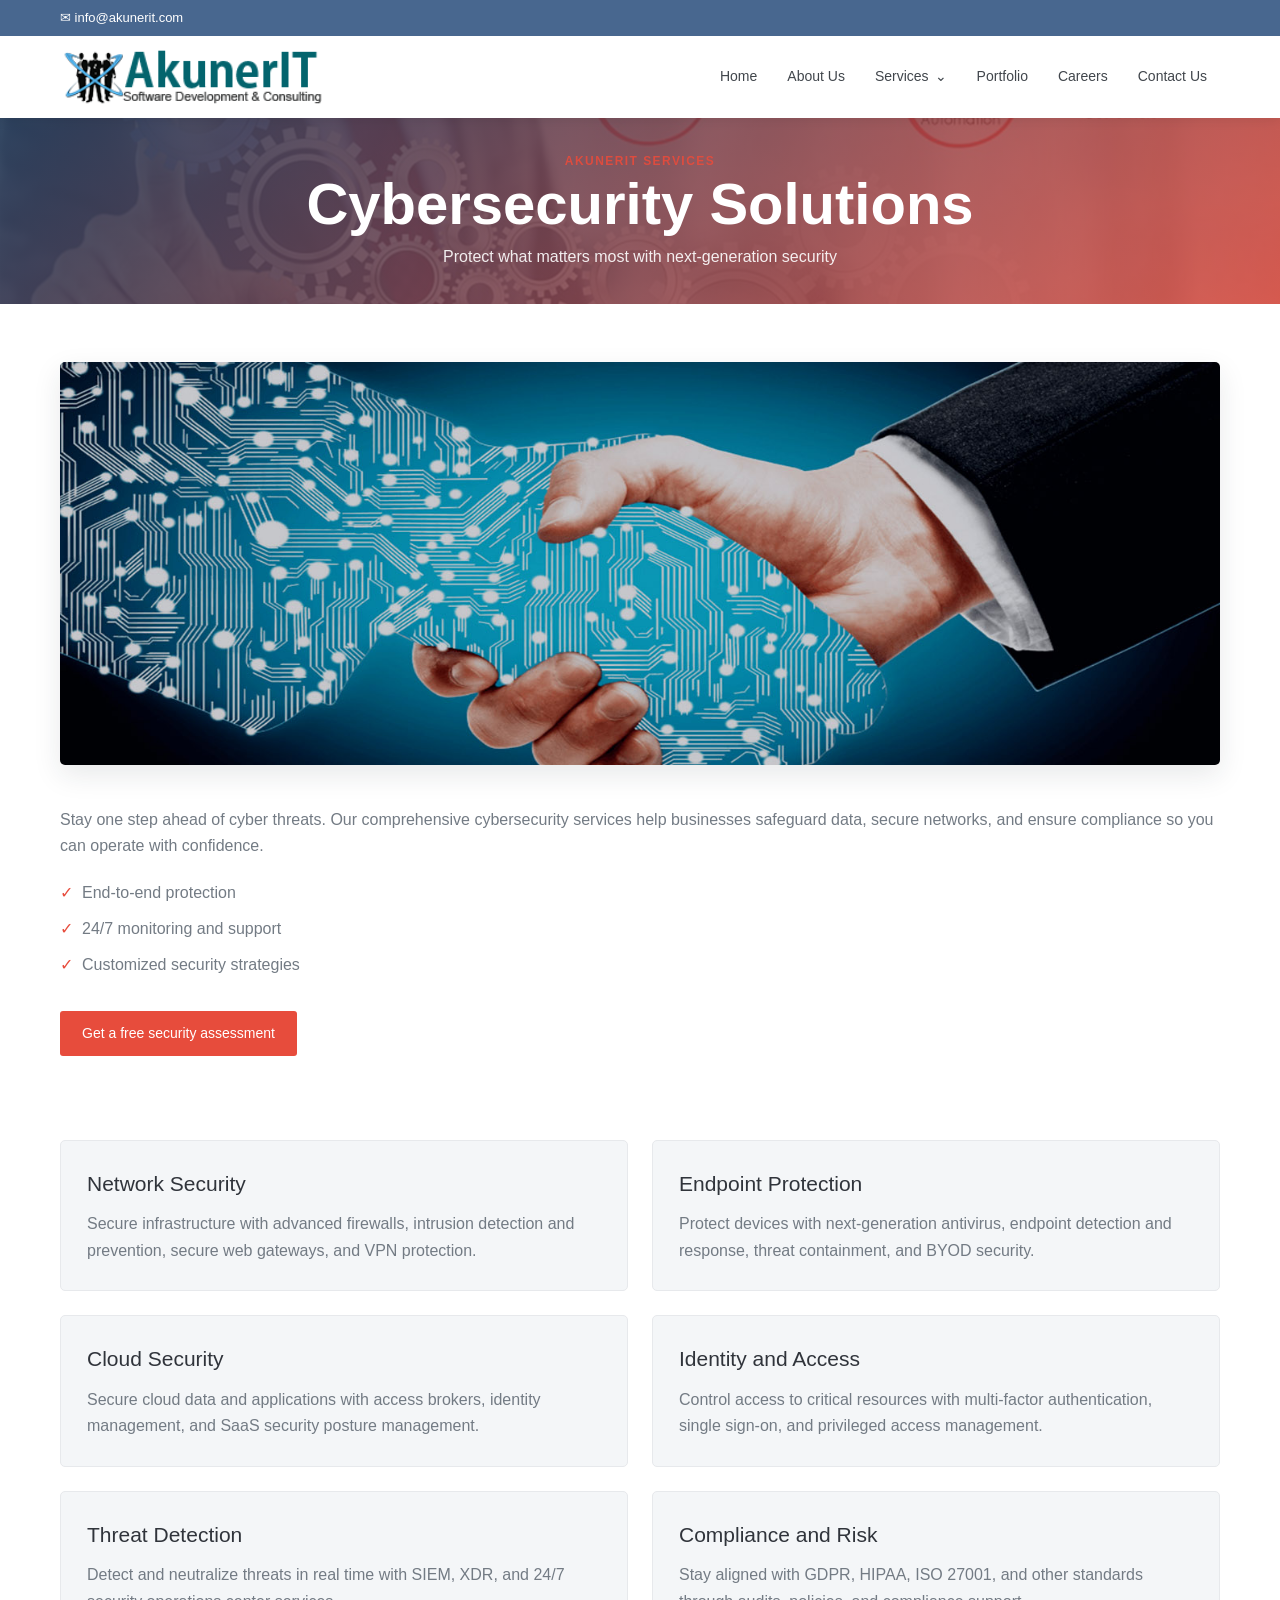
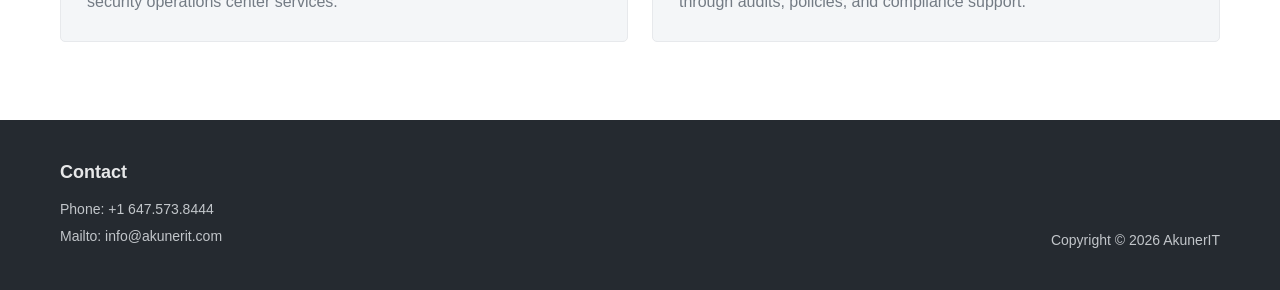
<file: CybersecuritySolutions.html>
<!doctype html>
<html lang="en">
<head><meta charset="utf-8"><meta name="viewport" content="width=device-width, initial-scale=1"><meta name="description" content="Next-generation cybersecurity solutions from AkunerIT."><title>Cybersecurity Solutions | AkunerIT</title><link rel="stylesheet" href="styles.css"></head>
<body>
  <header class="site-header"><div class="topbar"><a class="topbar-email" href="mailto:info@akunerit.com">✉ info@akunerit.com</a></div><nav class="navigation" aria-label="Main navigation"><a class="brand" href="index.html" aria-label="AkunerIT home"><img src="images/logo21.png" alt="AkunerIT"></a><button class="menu-toggle" type="button" aria-expanded="false" aria-controls="nav-menu" aria-label="Open navigation"><span></span><span></span><span></span></button><ul class="nav-menu" id="nav-menu"><li><a class="nav-link" href="index.html">Home</a></li><li><a class="nav-link" href="about.html">About Us</a></li><li class="services-menu"><button class="nav-link dropdown-toggle" type="button" aria-expanded="false" aria-controls="services-submenu">Services <span aria-hidden="true">⌄</span></button><ul class="dropdown-menu" id="services-submenu"><li><a href="webdevelopment.html">Web Development</a></li><li><a href="automationservices.html">Automation Services</a></li><li><a href="devopssolutions.html">DevOps Solutions</a></li><li><a href="digitalmarketing.html">Digital Marketing</a></li><li><a href="ittaffing.html">IT Staffing</a></li><li><a href="datamanagement.html">Data Management</a></li><li><a href="CybersecuritySolutions.html" aria-current="page">Cybersecurity Solutions</a></li></ul></li><li><a class="nav-link" href="portfolio.html">Portfolio</a></li><li><a class="nav-link" href="careers.html">Careers</a></li><li><a class="nav-link" href="contact.html">Contact Us</a></li></ul></nav></header>
  <main class="service-page"><section class="page-hero"><div class="container"><p class="eyebrow">AkunerIT services</p><h1>Cybersecurity Solutions</h1><p>Protect what matters most with next-generation security</p></div></section><section class="section"><div class="container service-content"><img class="service-feature-image" src="images/banner4.jpg" alt="Cybersecurity solutions"><div class="service-copy"><p>Stay one step ahead of cyber threats. Our comprehensive cybersecurity services help businesses safeguard data, secure networks, and ensure compliance so you can operate with confidence.</p><ul class="service-list"><li>End-to-end protection</li><li>24/7 monitoring and support</li><li>Customized security strategies</li></ul><a class="button" href="contact.html">Get a free security assessment</a></div><div class="service-detail-grid"><article class="service-detail-card"><h2>Network Security</h2><p>Secure infrastructure with advanced firewalls, intrusion detection and prevention, secure web gateways, and VPN protection.</p></article><article class="service-detail-card"><h2>Endpoint Protection</h2><p>Protect devices with next-generation antivirus, endpoint detection and response, threat containment, and BYOD security.</p></article><article class="service-detail-card"><h2>Cloud Security</h2><p>Secure cloud data and applications with access brokers, identity management, and SaaS security posture management.</p></article><article class="service-detail-card"><h2>Identity and Access</h2><p>Control access to critical resources with multi-factor authentication, single sign-on, and privileged access management.</p></article><article class="service-detail-card"><h2>Threat Detection</h2><p>Detect and neutralize threats in real time with SIEM, XDR, and 24/7 security operations center services.</p></article><article class="service-detail-card"><h2>Compliance and Risk</h2><p>Stay aligned with GDPR, HIPAA, ISO 27001, and other standards through audits, policies, and compliance support.</p></article></div></div></section></main>
  <footer class="site-footer"><div class="container footer-content"><div><h2>Contact</h2><p><a href="tel:+16475738444">Phone: +1 647.573.8444</a></p><p><a href="mailto:info@akunerit.com">Mailto: info@akunerit.com</a></p></div><p class="copyright">Copyright © 2026 AkunerIT</p></div></footer>
  <script>const menuToggle=document.querySelector(".menu-toggle"),navMenu=document.querySelector(".nav-menu"),servicesMenu=document.querySelector(".services-menu"),servicesToggle=document.querySelector(".dropdown-toggle");menuToggle.addEventListener("click",()=>{const open=menuToggle.getAttribute("aria-expanded")!=="true";menuToggle.setAttribute("aria-expanded",String(open));navMenu.classList.toggle("open",open)});servicesToggle.addEventListener("click",()=>{const open=servicesToggle.getAttribute("aria-expanded")!=="true";servicesToggle.setAttribute("aria-expanded",String(open));servicesMenu.classList.toggle("open",open)});</script>
</body>
</html>
</file>
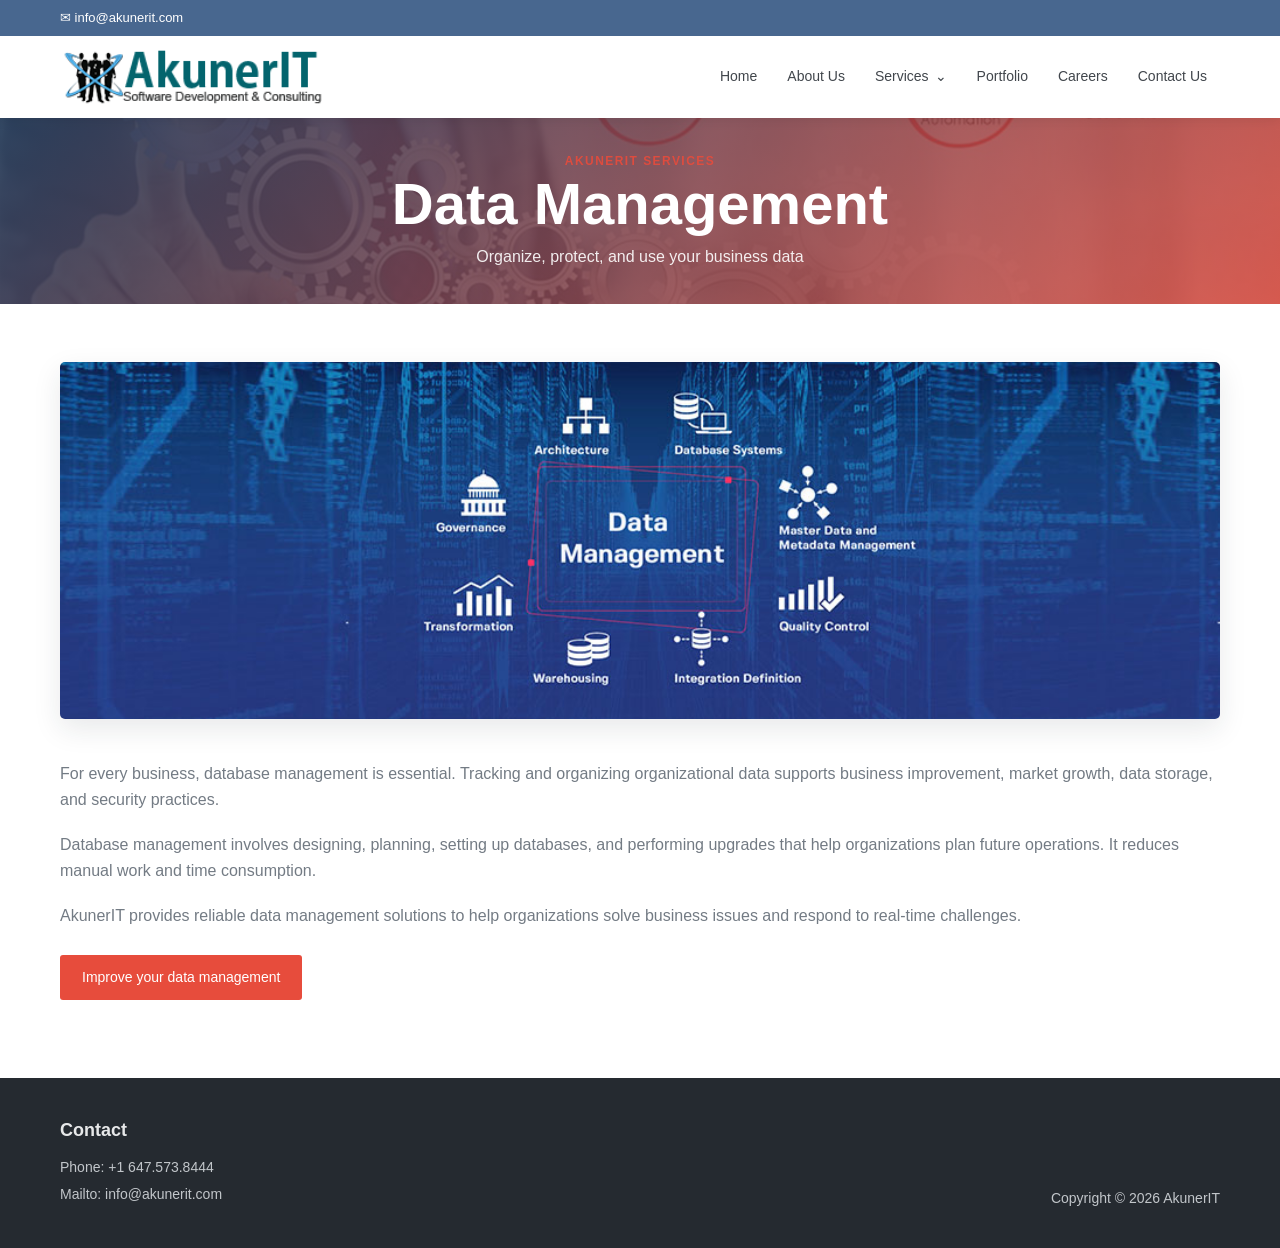
<file: datamanagement.html>
<!doctype html>
<html lang="en">
<head><meta charset="utf-8"><meta name="viewport" content="width=device-width, initial-scale=1"><meta name="description" content="Database management and data solutions from AkunerIT."><title>Data Management | AkunerIT</title><link rel="stylesheet" href="styles.css"></head>
<body>
  <header class="site-header"><div class="topbar"><a class="topbar-email" href="mailto:info@akunerit.com">✉ info@akunerit.com</a></div><nav class="navigation" aria-label="Main navigation"><a class="brand" href="index.html" aria-label="AkunerIT home"><img src="images/logo21.png" alt="AkunerIT"></a><button class="menu-toggle" type="button" aria-expanded="false" aria-controls="nav-menu" aria-label="Open navigation"><span></span><span></span><span></span></button><ul class="nav-menu" id="nav-menu"><li><a class="nav-link" href="index.html">Home</a></li><li><a class="nav-link" href="about.html">About Us</a></li><li class="services-menu"><button class="nav-link dropdown-toggle" type="button" aria-expanded="false" aria-controls="services-submenu">Services <span aria-hidden="true">⌄</span></button><ul class="dropdown-menu" id="services-submenu"><li><a href="webdevelopment.html">Web Development</a></li><li><a href="automationservices.html">Automation Services</a></li><li><a href="devopssolutions.html">DevOps Solutions</a></li><li><a href="digitalmarketing.html">Digital Marketing</a></li><li><a href="ittaffing.html">IT Staffing</a></li><li><a href="datamanagement.html" aria-current="page">Data Management</a></li><li><a href="CybersecuritySolutions.html">Cybersecurity Solutions</a></li></ul></li><li><a class="nav-link" href="portfolio.html">Portfolio</a></li><li><a class="nav-link" href="careers.html">Careers</a></li><li><a class="nav-link" href="contact.html">Contact Us</a></li></ul></nav></header>
  <main class="service-page"><section class="page-hero"><div class="container"><p class="eyebrow">AkunerIT services</p><h1>Data Management</h1><p>Organize, protect, and use your business data</p></div></section><section class="section"><div class="container service-content"><img class="service-feature-image" src="images/Data.jpg" alt="Data management services"><div class="service-copy"><p>For every business, database management is essential. Tracking and organizing organizational data supports business improvement, market growth, data storage, and security practices.</p><p>Database management involves designing, planning, setting up databases, and performing upgrades that help organizations plan future operations. It reduces manual work and time consumption.</p><p>AkunerIT provides reliable data management solutions to help organizations solve business issues and respond to real-time challenges.</p><a class="button" href="contact.html">Improve your data management</a></div></div></section></main>
  <footer class="site-footer"><div class="container footer-content"><div><h2>Contact</h2><p><a href="tel:+16475738444">Phone: +1 647.573.8444</a></p><p><a href="mailto:info@akunerit.com">Mailto: info@akunerit.com</a></p></div><p class="copyright">Copyright © 2026 AkunerIT</p></div></footer>
  <script>const menuToggle=document.querySelector(".menu-toggle"),navMenu=document.querySelector(".nav-menu"),servicesMenu=document.querySelector(".services-menu"),servicesToggle=document.querySelector(".dropdown-toggle");menuToggle.addEventListener("click",()=>{const open=menuToggle.getAttribute("aria-expanded")!=="true";menuToggle.setAttribute("aria-expanded",String(open));navMenu.classList.toggle("open",open)});servicesToggle.addEventListener("click",()=>{const open=servicesToggle.getAttribute("aria-expanded")!=="true";servicesToggle.setAttribute("aria-expanded",String(open));servicesMenu.classList.toggle("open",open)});</script>
</body>
</html>
</file>
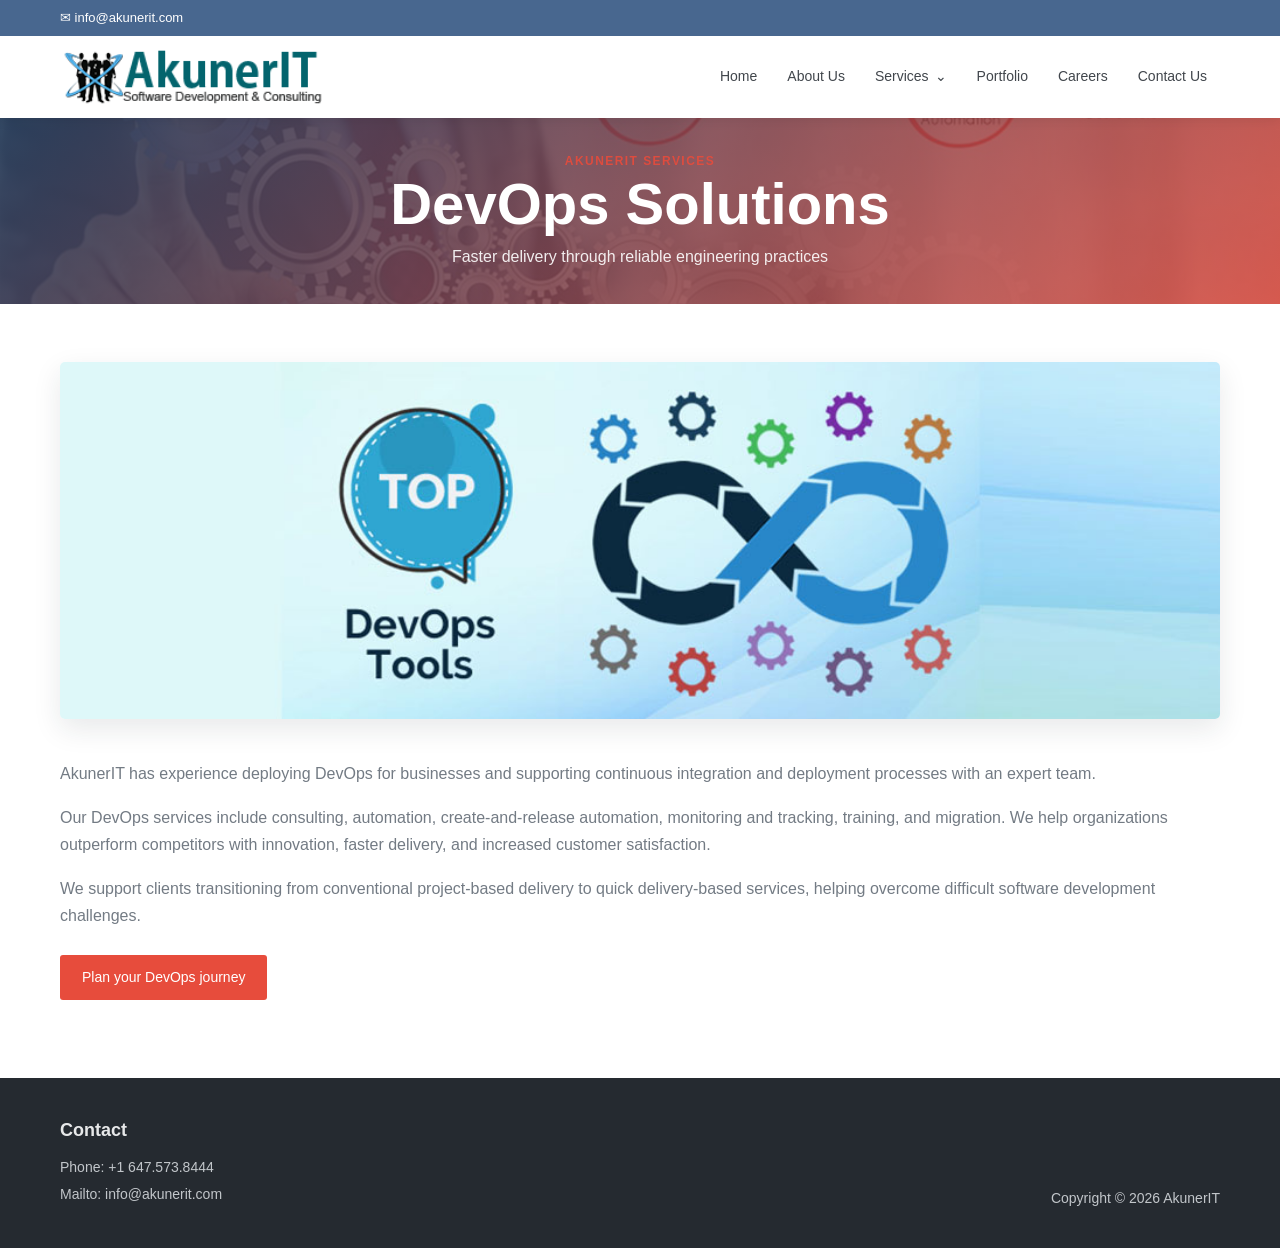
<file: devopssolutions.html>
<!doctype html>
<html lang="en">
<head><meta charset="utf-8"><meta name="viewport" content="width=device-width, initial-scale=1"><meta name="description" content="DevOps consulting, automation, and delivery solutions from AkunerIT."><title>DevOps Solutions | AkunerIT</title><link rel="stylesheet" href="styles.css"></head>
<body>
  <header class="site-header"><div class="topbar"><a class="topbar-email" href="mailto:info@akunerit.com">✉ info@akunerit.com</a></div><nav class="navigation" aria-label="Main navigation"><a class="brand" href="index.html" aria-label="AkunerIT home"><img src="images/logo21.png" alt="AkunerIT"></a><button class="menu-toggle" type="button" aria-expanded="false" aria-controls="nav-menu" aria-label="Open navigation"><span></span><span></span><span></span></button><ul class="nav-menu" id="nav-menu"><li><a class="nav-link" href="index.html">Home</a></li><li><a class="nav-link" href="about.html">About Us</a></li><li class="services-menu"><button class="nav-link dropdown-toggle" type="button" aria-expanded="false" aria-controls="services-submenu">Services <span aria-hidden="true">⌄</span></button><ul class="dropdown-menu" id="services-submenu"><li><a href="webdevelopment.html">Web Development</a></li><li><a href="automationservices.html">Automation Services</a></li><li><a href="devopssolutions.html" aria-current="page">DevOps Solutions</a></li><li><a href="digitalmarketing.html">Digital Marketing</a></li><li><a href="ittaffing.html">IT Staffing</a></li><li><a href="datamanagement.html">Data Management</a></li><li><a href="CybersecuritySolutions.html">Cybersecurity Solutions</a></li></ul></li><li><a class="nav-link" href="portfolio.html">Portfolio</a></li><li><a class="nav-link" href="careers.html">Careers</a></li><li><a class="nav-link" href="contact.html">Contact Us</a></li></ul></nav></header>
  <main class="service-page"><section class="page-hero"><div class="container"><p class="eyebrow">AkunerIT services</p><h1>DevOps Solutions</h1><p>Faster delivery through reliable engineering practices</p></div></section><section class="section"><div class="container service-content"><img class="service-feature-image" src="images/dev.jpg" alt="DevOps solutions"><div class="service-copy"><p>AkunerIT has experience deploying DevOps for businesses and supporting continuous integration and deployment processes with an expert team.</p><p>Our DevOps services include consulting, automation, create-and-release automation, monitoring and tracking, training, and migration. We help organizations outperform competitors with innovation, faster delivery, and increased customer satisfaction.</p><p>We support clients transitioning from conventional project-based delivery to quick delivery-based services, helping overcome difficult software development challenges.</p><a class="button" href="contact.html">Plan your DevOps journey</a></div></div></section></main>
  <footer class="site-footer"><div class="container footer-content"><div><h2>Contact</h2><p><a href="tel:+16475738444">Phone: +1 647.573.8444</a></p><p><a href="mailto:info@akunerit.com">Mailto: info@akunerit.com</a></p></div><p class="copyright">Copyright © 2026 AkunerIT</p></div></footer>
  <script>const menuToggle=document.querySelector(".menu-toggle"),navMenu=document.querySelector(".nav-menu"),servicesMenu=document.querySelector(".services-menu"),servicesToggle=document.querySelector(".dropdown-toggle");menuToggle.addEventListener("click",()=>{const open=menuToggle.getAttribute("aria-expanded")!=="true";menuToggle.setAttribute("aria-expanded",String(open));navMenu.classList.toggle("open",open)});servicesToggle.addEventListener("click",()=>{const open=servicesToggle.getAttribute("aria-expanded")!=="true";servicesToggle.setAttribute("aria-expanded",String(open));servicesMenu.classList.toggle("open",open)});</script>
</body>
</html>
</file>
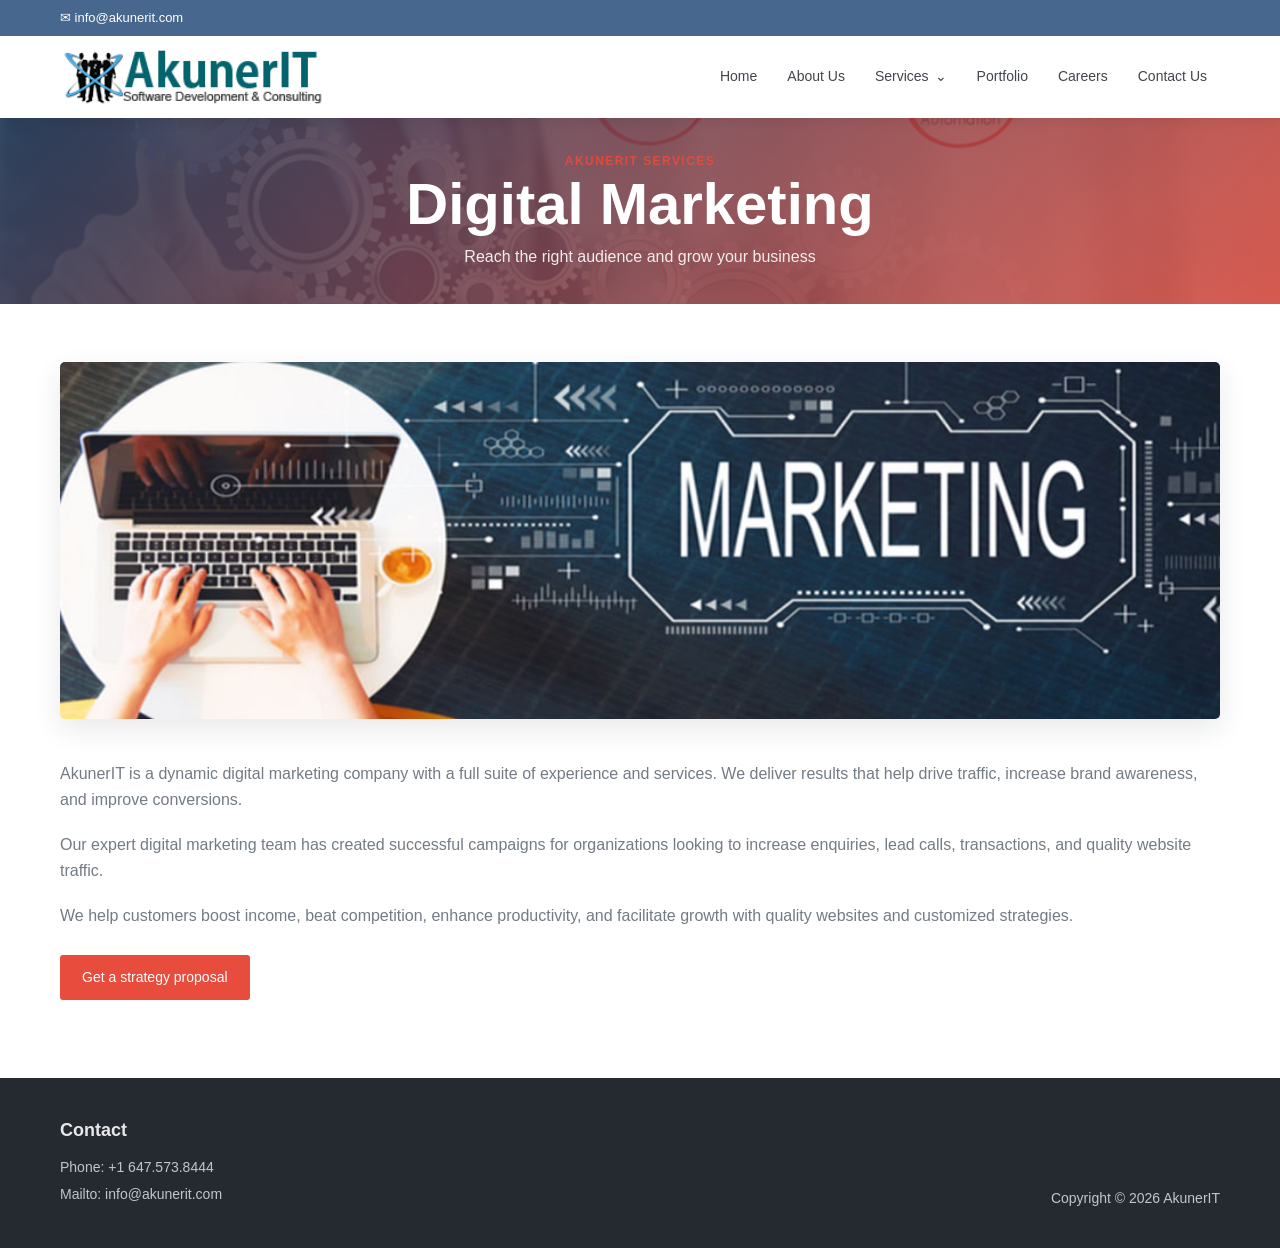
<file: digitalmarketing.html>
<!doctype html>
<html lang="en">
<head><meta charset="utf-8"><meta name="viewport" content="width=device-width, initial-scale=1"><meta name="description" content="Digital marketing strategy and campaign services from AkunerIT."><title>Digital Marketing | AkunerIT</title><link rel="stylesheet" href="styles.css"></head>
<body>
  <header class="site-header"><div class="topbar"><a class="topbar-email" href="mailto:info@akunerit.com">✉ info@akunerit.com</a></div><nav class="navigation" aria-label="Main navigation"><a class="brand" href="index.html" aria-label="AkunerIT home"><img src="images/logo21.png" alt="AkunerIT"></a><button class="menu-toggle" type="button" aria-expanded="false" aria-controls="nav-menu" aria-label="Open navigation"><span></span><span></span><span></span></button><ul class="nav-menu" id="nav-menu"><li><a class="nav-link" href="index.html">Home</a></li><li><a class="nav-link" href="about.html">About Us</a></li><li class="services-menu"><button class="nav-link dropdown-toggle" type="button" aria-expanded="false" aria-controls="services-submenu">Services <span aria-hidden="true">⌄</span></button><ul class="dropdown-menu" id="services-submenu"><li><a href="webdevelopment.html">Web Development</a></li><li><a href="automationservices.html">Automation Services</a></li><li><a href="devopssolutions.html">DevOps Solutions</a></li><li><a href="digitalmarketing.html" aria-current="page">Digital Marketing</a></li><li><a href="ittaffing.html">IT Staffing</a></li><li><a href="datamanagement.html">Data Management</a></li><li><a href="CybersecuritySolutions.html">Cybersecurity Solutions</a></li></ul></li><li><a class="nav-link" href="portfolio.html">Portfolio</a></li><li><a class="nav-link" href="careers.html">Careers</a></li><li><a class="nav-link" href="contact.html">Contact Us</a></li></ul></nav></header>
  <main class="service-page"><section class="page-hero"><div class="container"><p class="eyebrow">AkunerIT services</p><h1>Digital Marketing</h1><p>Reach the right audience and grow your business</p></div></section><section class="section"><div class="container service-content"><img class="service-feature-image" src="images/digital.jpg" alt="Digital marketing services"><div class="service-copy"><p>AkunerIT is a dynamic digital marketing company with a full suite of experience and services. We deliver results that help drive traffic, increase brand awareness, and improve conversions.</p><p>Our expert digital marketing team has created successful campaigns for organizations looking to increase enquiries, lead calls, transactions, and quality website traffic.</p><p>We help customers boost income, beat competition, enhance productivity, and facilitate growth with quality websites and customized strategies.</p><a class="button" href="contact.html">Get a strategy proposal</a></div></div></section></main>
  <footer class="site-footer"><div class="container footer-content"><div><h2>Contact</h2><p><a href="tel:+16475738444">Phone: +1 647.573.8444</a></p><p><a href="mailto:info@akunerit.com">Mailto: info@akunerit.com</a></p></div><p class="copyright">Copyright © 2026 AkunerIT</p></div></footer>
  <script>const menuToggle=document.querySelector(".menu-toggle"),navMenu=document.querySelector(".nav-menu"),servicesMenu=document.querySelector(".services-menu"),servicesToggle=document.querySelector(".dropdown-toggle");menuToggle.addEventListener("click",()=>{const open=menuToggle.getAttribute("aria-expanded")!=="true";menuToggle.setAttribute("aria-expanded",String(open));navMenu.classList.toggle("open",open)});servicesToggle.addEventListener("click",()=>{const open=servicesToggle.getAttribute("aria-expanded")!=="true";servicesToggle.setAttribute("aria-expanded",String(open));servicesMenu.classList.toggle("open",open)});</script>
</body>
</html>
</file>
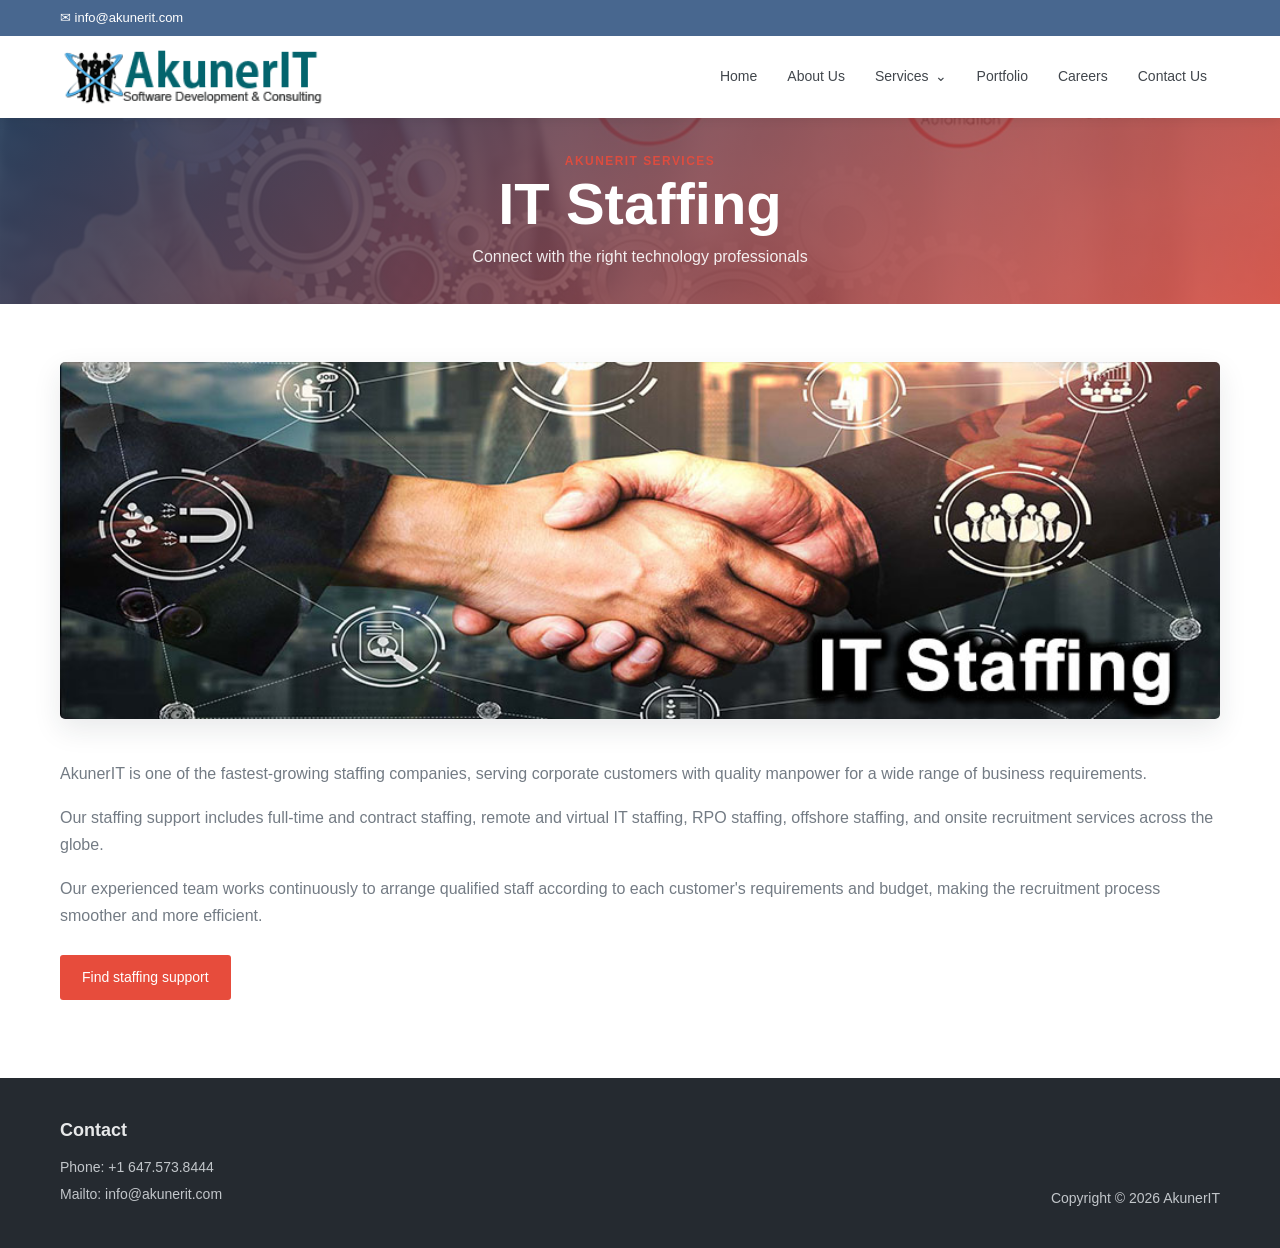
<file: ittaffing.html>
<!doctype html>
<html lang="en">
<head><meta charset="utf-8"><meta name="viewport" content="width=device-width, initial-scale=1"><meta name="description" content="Flexible IT staffing and recruitment services from AkunerIT."><title>IT Staffing | AkunerIT</title><link rel="stylesheet" href="styles.css"></head>
<body>
  <header class="site-header"><div class="topbar"><a class="topbar-email" href="mailto:info@akunerit.com">✉ info@akunerit.com</a></div><nav class="navigation" aria-label="Main navigation"><a class="brand" href="index.html" aria-label="AkunerIT home"><img src="images/logo21.png" alt="AkunerIT"></a><button class="menu-toggle" type="button" aria-expanded="false" aria-controls="nav-menu" aria-label="Open navigation"><span></span><span></span><span></span></button><ul class="nav-menu" id="nav-menu"><li><a class="nav-link" href="index.html">Home</a></li><li><a class="nav-link" href="about.html">About Us</a></li><li class="services-menu"><button class="nav-link dropdown-toggle" type="button" aria-expanded="false" aria-controls="services-submenu">Services <span aria-hidden="true">⌄</span></button><ul class="dropdown-menu" id="services-submenu"><li><a href="webdevelopment.html">Web Development</a></li><li><a href="automationservices.html">Automation Services</a></li><li><a href="devopssolutions.html">DevOps Solutions</a></li><li><a href="digitalmarketing.html">Digital Marketing</a></li><li><a href="ittaffing.html" aria-current="page">IT Staffing</a></li><li><a href="datamanagement.html">Data Management</a></li><li><a href="CybersecuritySolutions.html">Cybersecurity Solutions</a></li></ul></li><li><a class="nav-link" href="portfolio.html">Portfolio</a></li><li><a class="nav-link" href="careers.html">Careers</a></li><li><a class="nav-link" href="contact.html">Contact Us</a></li></ul></nav></header>
  <main class="service-page"><section class="page-hero"><div class="container"><p class="eyebrow">AkunerIT services</p><h1>IT Staffing</h1><p>Connect with the right technology professionals</p></div></section><section class="section"><div class="container service-content"><img class="service-feature-image" src="images/it.jpg" alt="IT staffing services"><div class="service-copy"><p>AkunerIT is one of the fastest-growing staffing companies, serving corporate customers with quality manpower for a wide range of business requirements.</p><p>Our staffing support includes full-time and contract staffing, remote and virtual IT staffing, RPO staffing, offshore staffing, and onsite recruitment services across the globe.</p><p>Our experienced team works continuously to arrange qualified staff according to each customer's requirements and budget, making the recruitment process smoother and more efficient.</p><a class="button" href="contact.html">Find staffing support</a></div></div></section></main>
  <footer class="site-footer"><div class="container footer-content"><div><h2>Contact</h2><p><a href="tel:+16475738444">Phone: +1 647.573.8444</a></p><p><a href="mailto:info@akunerit.com">Mailto: info@akunerit.com</a></p></div><p class="copyright">Copyright © 2026 AkunerIT</p></div></footer>
  <script>const menuToggle=document.querySelector(".menu-toggle"),navMenu=document.querySelector(".nav-menu"),servicesMenu=document.querySelector(".services-menu"),servicesToggle=document.querySelector(".dropdown-toggle");menuToggle.addEventListener("click",()=>{const open=menuToggle.getAttribute("aria-expanded")!=="true";menuToggle.setAttribute("aria-expanded",String(open));navMenu.classList.toggle("open",open)});servicesToggle.addEventListener("click",()=>{const open=servicesToggle.getAttribute("aria-expanded")!=="true";servicesToggle.setAttribute("aria-expanded",String(open));servicesMenu.classList.toggle("open",open)});</script>
</body>
</html>
</file>
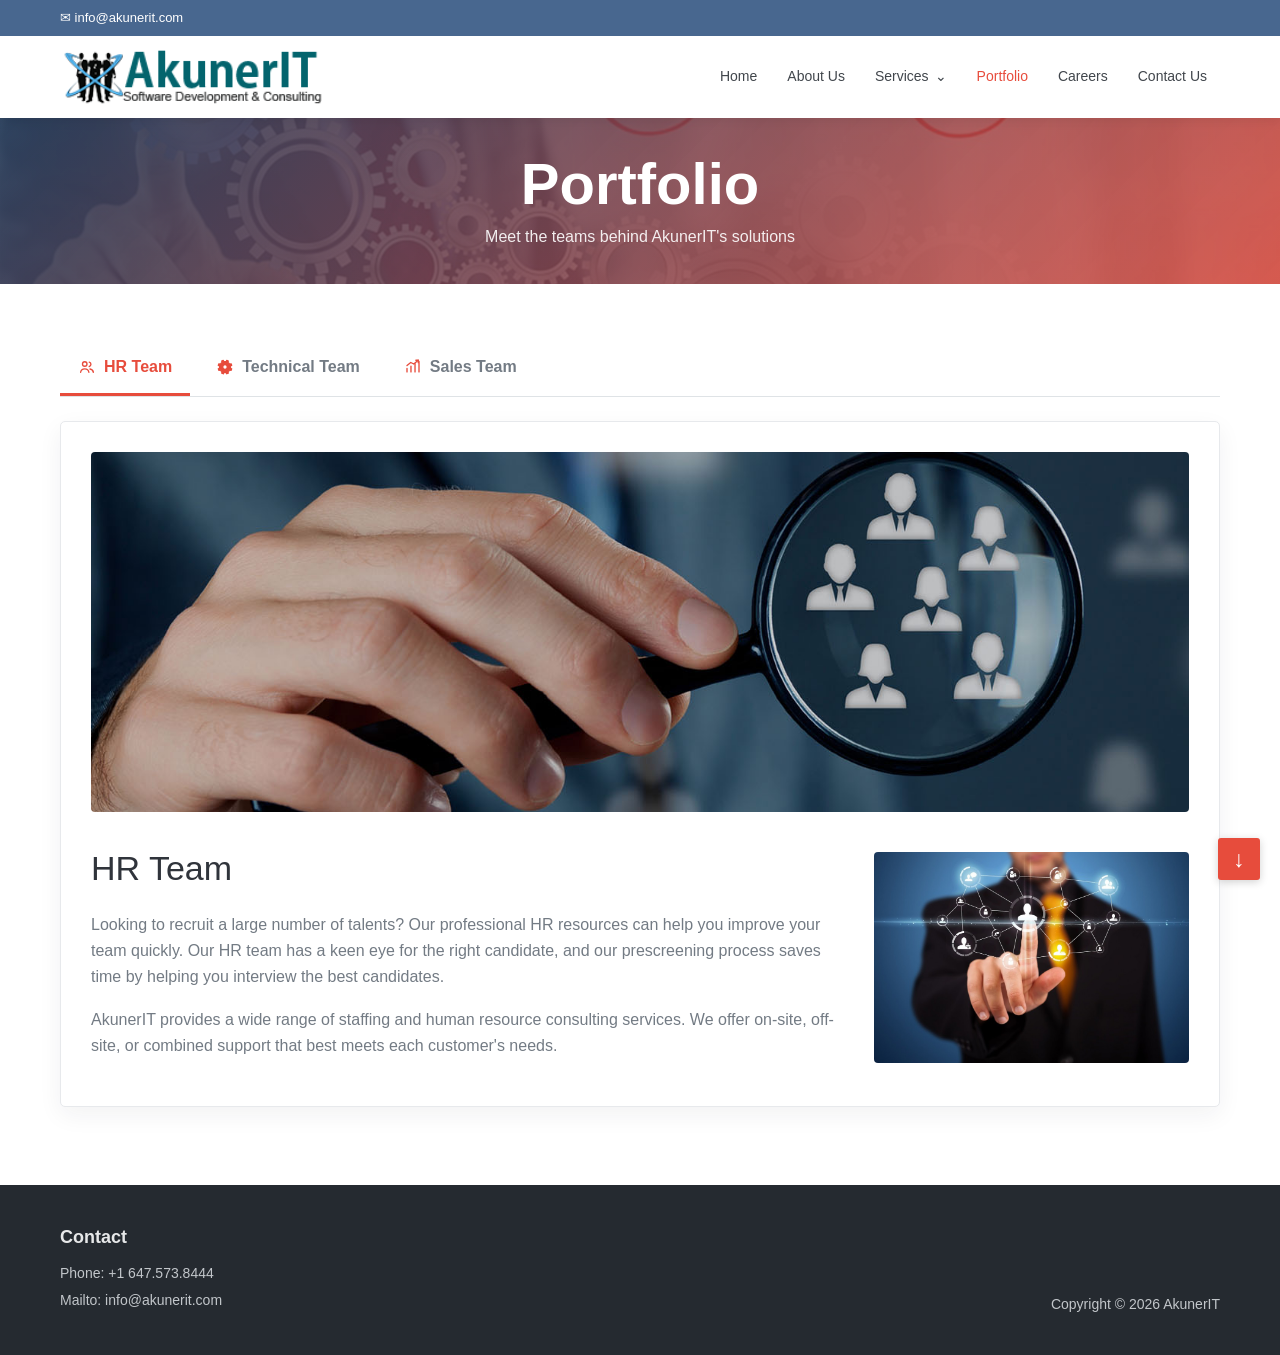
<file: portfolio.html>
<!doctype html>
<html lang="en">
<head>
  <meta charset="utf-8">
  <meta name="viewport" content="width=device-width, initial-scale=1">
  <meta name="description" content="Explore AkunerIT's HR, technical, and sales teams.">
  <title>Portfolio | AkunerIT</title>
  <link rel="stylesheet" href="styles.css">
</head>
<body>
  <header class="site-header">
    <div class="topbar"><a class="topbar-email" href="mailto:info@akunerit.com">✉ info@akunerit.com</a></div>
    <nav class="navigation" aria-label="Main navigation">
      <a class="brand" href="index.html" aria-label="AkunerIT home"><img src="images/logo21.png" alt="AkunerIT"></a>
      <button class="menu-toggle" type="button" aria-expanded="false" aria-controls="nav-menu" aria-label="Open navigation"><span></span><span></span><span></span></button>
      <ul class="nav-menu" id="nav-menu">
        <li><a class="nav-link" href="index.html">Home</a></li>
        <li><a class="nav-link" href="about.html">About Us</a></li>
        <li class="services-menu">
          <button class="nav-link dropdown-toggle" type="button" aria-expanded="false" aria-controls="services-submenu">Services <span aria-hidden="true">⌄</span></button>
          <ul class="dropdown-menu" id="services-submenu">
            <li><a href="webdevelopment.html">Web Development</a></li>
            <li><a href="automationservices.html">Automation Services</a></li>
            <li><a href="devopssolutions.html">DevOps Solutions</a></li>
            <li><a href="digitalmarketing.html">Digital Marketing</a></li>
            <li><a href="ittaffing.html">IT Staffing</a></li>
            <li><a href="datamanagement.html">Data Management</a></li>
            <li><a href="CybersecuritySolutions.html">Cybersecurity Solutions</a></li>
          </ul>
        </li>
        <li><a class="nav-link active" href="portfolio.html" aria-current="page">Portfolio</a></li>
        <li><a class="nav-link" href="careers.html">Careers</a></li>
        <li><a class="nav-link" href="contact.html">Contact Us</a></li>
      </ul>
    </nav>
  </header>

  <main class="portfolio-page">
    <section class="page-hero">
      <div class="container">
        <h1>Portfolio</h1>
        <p>Meet the teams behind AkunerIT's solutions</p>
      </div>
    </section>
    <section class="section">
      <div class="container">
        <div class="portfolio-tabs" role="tablist" aria-label="AkunerIT teams">
          <button class="portfolio-tab active" id="hr-tab" type="button" role="tab" aria-selected="true" aria-controls="hr-panel"><span class="portfolio-tab-icon" aria-hidden="true"><svg viewBox="0 0 24 24" focusable="false"><circle cx="9" cy="8" r="3"/><path d="M3.5 19c.5-3 2.3-4.5 5.5-4.5s5 1.5 5.5 4.5"/><path d="M15 5.5a3 3 0 0 1 0 5.8M16 14.7c2.6.3 4 1.7 4.5 4.3"/></svg></span>HR Team</button>
          <button class="portfolio-tab" id="technical-tab" type="button" role="tab" aria-selected="false" aria-controls="technical-panel" tabindex="-1"><span class="portfolio-tab-icon" aria-hidden="true"><svg viewBox="0 0 24 24" focusable="false"><path d="m9.7 3.2.5 1.8a7.7 7.7 0 0 1 3.6 0l.5-1.8 2.1.9-.7 1.8a7.8 7.8 0 0 1 2.5 2.5l1.8-.7.9 2.1-1.8.5a7.7 7.7 0 0 1 0 3.6l1.8.5-.9 2.1-1.8-.7a7.8 7.8 0 0 1-2.5 2.5l.7 1.8-2.1.9-.5-1.8a7.7 7.7 0 0 1-3.6 0l-.5 1.8-2.1-.9.7-1.8a7.8 7.8 0 0 1-2.5-2.5l-1.8.7-.9-2.1 1.8-.5a7.7 7.7 0 0 1 0-3.6l-1.8-.5.9-2.1 1.8.7a7.8 7.8 0 0 1 2.5-2.5l-.7-1.8z"/><circle cx="12" cy="12" r="3.1" fill="var(--surface, #fff)"/></svg></span>Technical Team</button>
          <button class="portfolio-tab" id="sales-tab" type="button" role="tab" aria-selected="false" aria-controls="sales-panel" tabindex="-1"><span class="portfolio-tab-icon" aria-hidden="true"><svg viewBox="0 0 24 24" focusable="false"><path d="M4 18.5V14M9.3 18.5V11M14.7 18.5V7.5M20 18.5V4.5"/><path d="m4 10 5-4 4 2 6-5"/><path d="M15.8 3H19v3.2"/></svg></span>Sales Team</button>
        </div>

        <article class="portfolio-panel" id="hr-panel" role="tabpanel" aria-labelledby="hr-tab">
          <img class="portfolio-wide-image" src="images/hr.jpg" alt="AkunerIT HR team collaborating">
          <div class="portfolio-panel-grid">
            <div>
              <h2>HR Team</h2>
              <p>Looking to recruit a large number of talents? Our professional HR resources can help you improve your team quickly. Our HR team has a keen eye for the right candidate, and our prescreening process saves time by helping you interview the best candidates.</p>
              <p>AkunerIT provides a wide range of staffing and human resource consulting services. We offer on-site, off-site, or combined support that best meets each customer's needs.</p>
            </div>
            <img src="images/hr_team.jpg" alt="AkunerIT HR professionals">
          </div>
        </article>

        <article class="portfolio-panel" id="technical-panel" role="tabpanel" aria-labelledby="technical-tab" hidden>
          <img class="portfolio-wide-image" src="images/tm.jpg" alt="AkunerIT technical team">
          <div class="portfolio-panel-grid">
            <div>
              <h2>Technical Team</h2>
              <p>AkunerIT Consulting provides enterprises with high-quality IT and custom software solutions. Our expert team develops solutions that match business processes and requirements.</p>
              <p>We support clients at every step, from concepts and development to implementation and post-launch initiatives such as testing, maintenance, and optimization.</p>
            </div>
            <img src="images/technical.jpg" alt="AkunerIT technical team at work">
          </div>
        </article>

        <article class="portfolio-panel" id="sales-panel" role="tabpanel" aria-labelledby="sales-tab" hidden>
          <img class="portfolio-wide-image" src="images/st.jpg" alt="AkunerIT sales team">
          <div class="portfolio-panel-grid">
            <div>
              <h2>Sales Team</h2>
              <p>Revenue growth is an important measure of every business. AkunerIT's sales team is designed to help increase company revenue while supporting customer growth and productivity.</p>
              <p>We continuously speak with our customers to understand their issues and plan ways to overcome them, using performance and return-on-investment insights to guide our approach.</p>
            </div>
            <img src="images/sales.jpg" alt="AkunerIT sales professionals">
          </div>
        </article>
      </div>
    </section>
  </main>

  <footer class="site-footer">
    <div class="container footer-content">
      <div><h2>Contact</h2><p><a href="tel:+16475738444">Phone: +1 647.573.8444</a></p><p><a href="mailto:info@akunerit.com">Mailto: info@akunerit.com</a></p></div>
      <p class="copyright">Copyright © 2026 AkunerIT</p>
    </div>
  </footer>
  <button class="scroll-toggle" type="button" aria-label="Scroll to bottom">↓</button>
  <script>
    const menuToggle = document.querySelector(".menu-toggle");
    const navMenu = document.querySelector(".nav-menu");
    const servicesMenu = document.querySelector(".services-menu");
    const servicesToggle = document.querySelector(".dropdown-toggle");
    menuToggle.addEventListener("click", () => {
      const isOpen = menuToggle.getAttribute("aria-expanded") !== "true";
      menuToggle.setAttribute("aria-expanded", String(isOpen));
      menuToggle.setAttribute("aria-label", isOpen ? "Close navigation" : "Open navigation");
      navMenu.classList.toggle("open", isOpen);
    });
    servicesToggle.addEventListener("click", () => {
      const isOpen = servicesToggle.getAttribute("aria-expanded") !== "true";
      servicesToggle.setAttribute("aria-expanded", String(isOpen));
      servicesMenu.classList.toggle("open", isOpen);
    });
    navMenu.addEventListener("click", (event) => {
      if (event.target.closest(".dropdown-menu a")) {
        servicesToggle.setAttribute("aria-expanded", "false");
        servicesMenu.classList.remove("open");
      }
      if (event.target.closest("a") && navMenu.classList.contains("open")) {
        navMenu.classList.remove("open");
        menuToggle.setAttribute("aria-expanded", "false");
        menuToggle.setAttribute("aria-label", "Open navigation");
      }
    });
    const tabs = [...document.querySelectorAll(".portfolio-tab")];
    tabs.forEach((tab, index) => {
      tab.addEventListener("click", () => {
        tabs.forEach((item) => {
          const selected = item === tab;
          item.classList.toggle("active", selected);
          item.setAttribute("aria-selected", String(selected));
          item.tabIndex = selected ? 0 : -1;
          document.getElementById(item.getAttribute("aria-controls")).hidden = !selected;
        });
      });
      tab.addEventListener("keydown", (event) => {
        if (event.key !== "ArrowRight" && event.key !== "ArrowLeft") return;
        event.preventDefault();
        tabs[(index + (event.key === "ArrowRight" ? 1 : -1) + tabs.length) % tabs.length].focus();
      });
    });
    const scrollToggle = document.querySelector(".scroll-toggle");
    let scrollDirection = "down";
    function updateScrollToggle() {
      if (window.scrollY === 0) scrollDirection = "down";
      else if (window.scrollY + window.innerHeight >= document.documentElement.scrollHeight - 1) scrollDirection = "up";
      const scrollDown = scrollDirection === "down";
      scrollToggle.textContent = scrollDown ? "↓" : "↑";
      scrollToggle.setAttribute("aria-label", scrollDown ? "Scroll to bottom" : "Back to top");
    }
    scrollToggle.addEventListener("click", () => {
      const direction = scrollDirection === "down" ? 1 : -1;
      window.scrollTo({ top: direction === 1 ? document.documentElement.scrollHeight : 0, behavior: window.matchMedia("(prefers-reduced-motion: reduce)").matches ? "auto" : "smooth" });
    });
    window.addEventListener("scroll", updateScrollToggle, { passive: true });
    updateScrollToggle();
  </script>
</body>
</html>
</file>
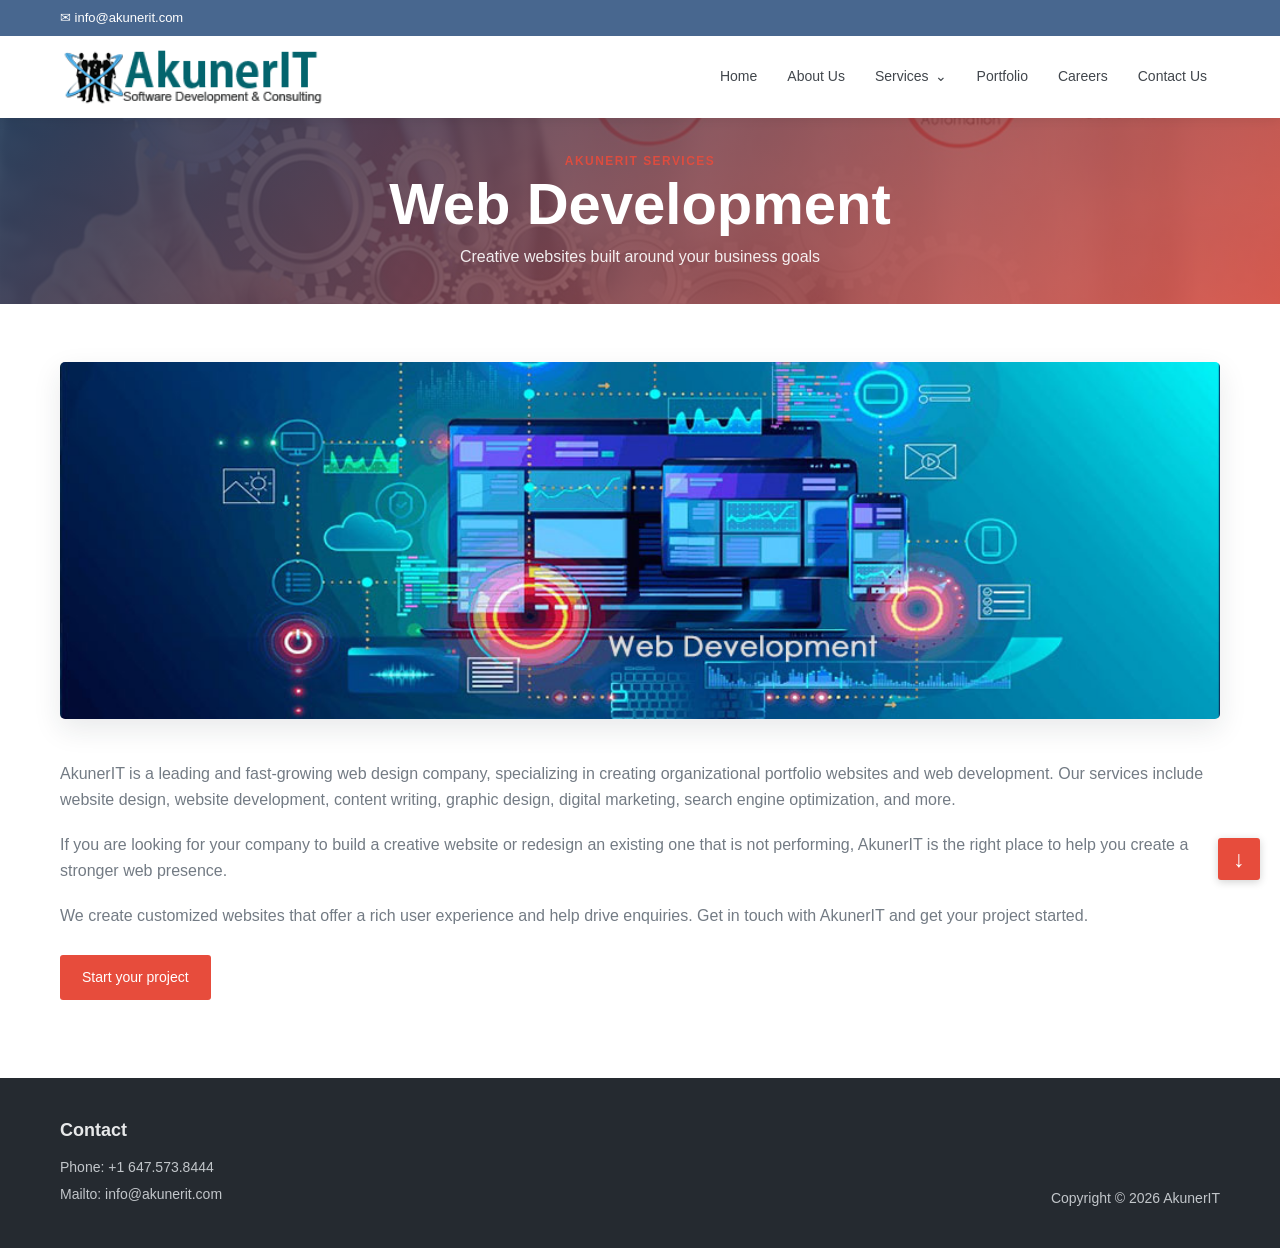
<file: webdevelopment.html>
<!doctype html>
<html lang="en">
<head>
  <meta charset="utf-8">
  <meta name="viewport" content="width=device-width, initial-scale=1">
  <meta name="description" content="AkunerIT creates creative, customized websites and web development solutions for businesses.">
  <title>Web Development | AkunerIT</title>
  <link rel="stylesheet" href="styles.css">
</head>
<body>
  <header class="site-header">
    <div class="topbar"><a class="topbar-email" href="mailto:info@akunerit.com">✉ info@akunerit.com</a></div>
    <nav class="navigation" aria-label="Main navigation">
      <a class="brand" href="index.html" aria-label="AkunerIT home"><img src="images/logo21.png" alt="AkunerIT"></a>
      <button class="menu-toggle" type="button" aria-expanded="false" aria-controls="nav-menu" aria-label="Open navigation"><span></span><span></span><span></span></button>
      <ul class="nav-menu" id="nav-menu">
        <li><a class="nav-link" href="index.html">Home</a></li>
        <li><a class="nav-link" href="about.html">About Us</a></li>
        <li class="services-menu">
          <button class="nav-link dropdown-toggle" type="button" aria-expanded="false" aria-controls="services-submenu">Services <span aria-hidden="true">⌄</span></button>
          <ul class="dropdown-menu" id="services-submenu">
            <li><a href="webdevelopment.html" aria-current="page">Web Development</a></li>
            <li><a href="automationservices.html">Automation Services</a></li>
            <li><a href="devopssolutions.html">DevOps Solutions</a></li>
            <li><a href="digitalmarketing.html">Digital Marketing</a></li>
            <li><a href="ittaffing.html">IT Staffing</a></li>
            <li><a href="datamanagement.html">Data Management</a></li>
            <li><a href="CybersecuritySolutions.html">Cybersecurity Solutions</a></li>
          </ul>
        </li>
        <li><a class="nav-link" href="portfolio.html">Portfolio</a></li>
        <li><a class="nav-link" href="careers.html">Careers</a></li>
        <li><a class="nav-link" href="contact.html">Contact Us</a></li>
      </ul>
    </nav>
  </header>

  <main class="service-page">
    <section class="page-hero">
      <div class="container">
        <p class="eyebrow">AkunerIT services</p>
        <h1>Web Development</h1>
        <p>Creative websites built around your business goals</p>
      </div>
    </section>
    <section class="section">
      <div class="container service-content">
        <img class="service-feature-image" src="images/web.jpg" alt="Web development and design services">
        <div class="service-copy">
          <p>AkunerIT is a leading and fast-growing web design company, specializing in creating organizational portfolio websites and web development. Our services include website design, website development, content writing, graphic design, digital marketing, search engine optimization, and more.</p>
          <p>If you are looking for your company to build a creative website or redesign an existing one that is not performing, AkunerIT is the right place to help you create a stronger web presence.</p>
          <p>We create customized websites that offer a rich user experience and help drive enquiries. Get in touch with AkunerIT and get your project started.</p>
          <a class="button" href="contact.html">Start your project</a>
        </div>
      </div>
    </section>
  </main>

  <footer class="site-footer">
    <div class="container footer-content">
      <div><h2>Contact</h2><p><a href="tel:+16475738444">Phone: +1 647.573.8444</a></p><p><a href="mailto:info@akunerit.com">Mailto: info@akunerit.com</a></p></div>
      <p class="copyright">Copyright © 2026 AkunerIT</p>
    </div>
  </footer>
  <button class="scroll-toggle" type="button" aria-label="Scroll to bottom">↓</button>
  <script>
    const menuToggle = document.querySelector(".menu-toggle");
    const navMenu = document.querySelector(".nav-menu");
    const servicesMenu = document.querySelector(".services-menu");
    const servicesToggle = document.querySelector(".dropdown-toggle");
    menuToggle.addEventListener("click", () => {
      const isOpen = menuToggle.getAttribute("aria-expanded") !== "true";
      menuToggle.setAttribute("aria-expanded", String(isOpen));
      menuToggle.setAttribute("aria-label", isOpen ? "Close navigation" : "Open navigation");
      navMenu.classList.toggle("open", isOpen);
    });
    servicesToggle.addEventListener("click", () => {
      const isOpen = servicesToggle.getAttribute("aria-expanded") !== "true";
      servicesToggle.setAttribute("aria-expanded", String(isOpen));
      servicesMenu.classList.toggle("open", isOpen);
    });
    navMenu.addEventListener("click", (event) => {
      if (event.target.closest(".dropdown-menu a")) {
        servicesToggle.setAttribute("aria-expanded", "false");
        servicesMenu.classList.remove("open");
      }
      if (event.target.closest("a") && navMenu.classList.contains("open")) {
        navMenu.classList.remove("open");
        menuToggle.setAttribute("aria-expanded", "false");
        menuToggle.setAttribute("aria-label", "Open navigation");
      }
    });
    const scrollToggle = document.querySelector(".scroll-toggle");
    let scrollDirection = "down";
    function updateScrollToggle() {
      if (window.scrollY === 0) scrollDirection = "down";
      else if (window.scrollY + window.innerHeight >= document.documentElement.scrollHeight - 1) scrollDirection = "up";
      const scrollDown = scrollDirection === "down";
      scrollToggle.textContent = scrollDown ? "↓" : "↑";
      scrollToggle.setAttribute("aria-label", scrollDown ? "Scroll to bottom" : "Back to top");
    }
    scrollToggle.addEventListener("click", () => {
      const direction = scrollDirection === "down" ? 1 : -1;
      window.scrollTo({ top: direction === 1 ? document.documentElement.scrollHeight : 0, behavior: window.matchMedia("(prefers-reduced-motion: reduce)").matches ? "auto" : "smooth" });
    });
    window.addEventListener("scroll", updateScrollToggle, { passive: true });
    updateScrollToggle();
  </script>
</body>
</html>
</file>
<file: styles.css>
:root {
  color-scheme: light;
  font-family: Arial, Helvetica, sans-serif;
  color: #333;
  background: #fff;
  font-synthesis: none;
  text-rendering: optimizeLegibility;
  --accent: #e74c3c;
  --ink: #30343b;
  --muted: #737b84;
  --container: 1160px;
}

* {
  box-sizing: border-box;
}

html {
  scroll-behavior: smooth;
  scroll-padding-top: 105px;
}

body {
  margin: 0;
  line-height: 1.65;
}

img {
  max-width: 100%;
}

a {
  color: inherit;
}

.container {
  width: min(var(--container), calc(100% - 40px));
  margin-inline: auto;
}

.site-header {
  position: sticky;
  z-index: 20;
  top: 0;
  background: #fff;
  box-shadow: 0 2px 12px rgb(0 0 0 / 8%);
}

.topbar {
  display: flex;
  min-height: 36px;
  align-items: center;
  justify-content: space-between;
  gap: 12px;
  padding: 6px max(20px, calc((100% - var(--container)) / 2));
  background-color: #48678f;
  color: #fff;
  font-size: 13px;
}

.topbar a,
.site-footer a {
  text-decoration: none;
}

.topbar-social {
  display: flex;
  align-items: center;
  gap: 18px;
}

.topbar-social::before,
.topbar-social::after {
  display: block;
  width: 1px;
  height: 18px;
  background-color: #fff;
  content: "";
}

.topbar-social a {
  position: relative;
  display: grid;
  width: 28px;
  height: 28px;
  place-items: center;
}

.topbar-social a + a::before {
  position: absolute;
  top: 5px;
  left: -10px;
  width: 1px;
  height: 18px;
  background-color: #fff;
  content: "";
}

.topbar-social a:hover {
  opacity: 0.75;
}

.topbar-social a:focus-visible {
  outline: 2px solid currentColor;
  outline-offset: 3px;
}

.topbar-social svg {
  display: block;
  width: 19px;
  height: 19px;
}

.navigation {
  display: flex;
  min-height: 82px;
  align-items: center;
  justify-content: space-between;
  gap: 24px;
  width: min(var(--container), calc(100% - 40px));
  margin-inline: auto;
}

.brand {
  display: inline-flex;
  align-items: center;
  flex-shrink: 0;
}

.brand img {
  display: block;
  width: auto;
  height: 65px;
}

.nav-menu,
.dropdown-menu {
  margin: 0;
  padding: 0;
  list-style: none;
}

.nav-menu {
  display: flex;
  align-items: center;
  gap: 4px;
}

.nav-menu > li {
  position: relative;
}

.nav-link {
  display: inline-flex;
  align-items: center;
  gap: 6px;
  padding: 12px 13px;
  border: 0;
  background: transparent;
  color: #41464c;
  font: inherit;
  font-size: 14px;
  text-decoration: none;
  cursor: pointer;
}

.nav-link:hover,
.nav-link:focus-visible,
.nav-link.active {
  color: var(--accent);
}

.dropdown-menu {
  position: absolute;
  top: 100%;
  left: 0;
  display: none;
  min-width: 220px;
  padding: 8px 0;
  border-top: 2px solid var(--accent);
  background: #fff;
  box-shadow: 0 8px 24px rgb(0 0 0 / 14%);
}

.services-menu:hover .dropdown-menu,
.services-menu:focus-within .dropdown-menu,
.services-menu.open .dropdown-menu {
  display: block;
}

.dropdown-menu a {
  display: block;
  padding: 8px 16px;
  color: #41464c;
  font-size: 14px;
  text-decoration: none;
}

.dropdown-menu a:hover,
.dropdown-menu a:focus-visible {
  background: #f5f6f7;
  color: var(--accent);
}

.menu-toggle {
  display: none;
  width: 44px;
  height: 40px;
  padding: 9px;
  border: 1px solid #ddd;
  border-radius: 4px;
  background: #fff;
  cursor: pointer;
}

.menu-toggle span {
  display: block;
  height: 2px;
  margin: 4px 0;
  background: #444;
}

.hero {
  overflow: hidden;
  background: #20252b;
}

.carousel {
  position: relative;
  height: clamp(260px, 43vw, 560px);
}

.slides,
.slide {
  position: absolute;
  inset: 0;
}

.slide {
  opacity: 0;
  transition: opacity 450ms ease;
}

.slide.active {
  opacity: 1;
}

.slide img {
  display: block;
  width: 100%;
  height: 100%;
  object-fit: cover;
}

.carousel-control {
  position: absolute;
  z-index: 2;
  top: 50%;
  display: grid;
  width: 46px;
  height: 58px;
  place-items: center;
  transform: translateY(-50%);
  border: 0;
  background: rgb(0 0 0 / 38%);
  color: #fff;
  font: inherit;
  font-size: 38px;
  cursor: pointer;
}

.carousel-control:hover,
.carousel-control:focus-visible {
  background: var(--accent);
}

.carousel-control.previous {
  left: 0;
}

.carousel-control.next {
  right: 0;
}

.carousel-indicators {
  position: absolute;
  z-index: 2;
  right: 0;
  bottom: 18px;
  left: 0;
  display: flex;
  justify-content: center;
  gap: 9px;
}

.carousel-indicators button {
  width: 11px;
  height: 11px;
  padding: 0;
  border: 1px solid #fff;
  border-radius: 50%;
  background: transparent;
  cursor: pointer;
}

.carousel-indicators button.active {
  background: var(--accent);
  border-color: var(--accent);
}

.section {
  padding: 78px 0;
}

.service-grid {
  display: grid;
  grid-template-columns: repeat(3, minmax(0, 1fr));
  gap: 48px 36px;
}

.service-card {
  display: flex;
  align-items: flex-start;
  gap: 18px;
  scroll-margin-top: 130px;
}

.service-card img {
  width: 54px;
  height: 54px;
  object-fit: contain;
  flex: 0 0 54px;
}

.service-card h2 {
  margin: 0 0 9px;
  color: var(--ink);
  font-size: 19px;
  font-weight: 500;
}

.service-card p,
.about-copy p,
.contact-content > p:not(.eyebrow) {
  margin: 0;
  color: var(--muted);
  font-size: 14px;
}

.about {
  background: #f4f5f6;
}

.about-grid {
  display: grid;
  grid-template-columns: 1fr 1fr;
  align-items: center;
  gap: 56px;
}

.about-image {
  display: block;
  width: 100%;
  border-radius: 3px;
}

.eyebrow {
  margin: 0 0 8px;
  color: var(--accent);
  font-size: 12px;
  font-weight: 700;
  letter-spacing: .12em;
  text-transform: uppercase;
}

.about-copy h2,
.contact-content h2 {
  margin: 0 0 20px;
  color: var(--ink);
  font-size: clamp(26px, 3vw, 34px);
  font-weight: 500;
  line-height: 1.25;
}

.about-copy p + p {
  margin-top: 16px;
}

.button {
  display: inline-block;
  margin-top: 24px;
  padding: 11px 22px;
  border-radius: 3px;
  background: var(--accent);
  color: #fff;
  font-size: 14px;
  text-decoration: none;
  transition: background-color 160ms ease;
}

.button:hover,
.button:focus-visible {
  background: #c83d30;
}

.metrics {
  padding: 56px 0;
  background: linear-gradient(rgb(20 27 33 / 68%), rgb(20 27 33 / 68%)), url("images/parallax/bg-02.jpg") center / cover;
  color: #fff;
}

.metric-grid {
  display: grid;
  grid-template-columns: repeat(4, 1fr);
  gap: 24px;
  text-align: center;
}

.metric-icon {
  display: block;
  color: var(--accent);
  font-size: 32px;
  line-height: 1.2;
}

.metric h2 {
  margin: 12px 0 4px;
  font-size: 16px;
  font-weight: 500;
}

.metric p {
  margin: 0;
  font-size: 42px;
  line-height: 1.2;
}

.contact {
  text-align: center;
}

.contact-content > p:not(.eyebrow) {
  font-size: 16px;
}

.site-footer {
  padding: 38px 0;
  background: #252a30;
  color: #e7e8e9;
}

.footer-content {
  display: flex;
  align-items: flex-end;
  justify-content: space-between;
  gap: 24px;
}

.footer-content h2 {
  margin: 0 0 10px;
  font-size: 18px;
}

.footer-content p {
  margin: 4px 0;
  color: #c2c6ca;
  font-size: 14px;
}

.footer-content .copyright {
  margin: 0;
}

.scroll-toggle {
  position: fixed;
  z-index: 10;
  right: 20px;
  bottom: 20px;
  display: grid;
  width: 42px;
  height: 42px;
  padding: 0;
  place-items: center;
  border-radius: 3px;
  border: 0;
  background: var(--accent);
  color: #fff;
  cursor: pointer;
  font-size: 23px;
  font-family: inherit;
  box-shadow: 0 2px 8px rgb(0 0 0 / 18%);
}

@media (max-width: 900px) {
  .menu-toggle {
    display: block;
    margin-left: auto;
  }

  .navigation {
    flex-wrap: wrap;
    padding: 8px 0;
  }

  .nav-menu {
    display: none;
    width: 100%;
    align-items: stretch;
    flex-direction: column;
    padding: 5px 0 12px;
  }

  .nav-menu.open {
    display: flex;
  }

  .nav-link {
    width: 100%;
    justify-content: space-between;
    padding: 10px 4px;
    text-align: left;
  }

  .dropdown-menu {
    position: static;
    width: 100%;
    border-top: 0;
    box-shadow: none;
    padding-left: 14px;
  }

  .services-menu:hover .dropdown-menu {
    display: none;
  }

  .services-menu.open .dropdown-menu,
  .services-menu:focus-within .dropdown-menu {
    display: block;
  }

  .service-grid {
    grid-template-columns: repeat(2, minmax(0, 1fr));
  }
}

@media (max-width: 620px) {
  html {
    scroll-padding-top: 130px;
  }

  .topbar {
    flex-wrap: wrap;
    justify-content: center;
    gap: 6px 18px;
    text-align: center;
  }

  .brand img {
    height: 55px;
  }

  .carousel {
    height: 64vw;
    min-height: 240px;
  }

  .carousel-control {
    width: 38px;
    height: 50px;
  }

  .section {
    padding: 58px 0;
  }

  .service-grid,
  .about-grid {
    grid-template-columns: 1fr;
    gap: 32px;
  }

  .about-grid {
    gap: 26px;
  }

  .metric-grid {
    grid-template-columns: repeat(2, 1fr);
    gap: 32px 16px;
  }

  .footer-content {
    align-items: flex-start;
    flex-direction: column;
  }
}

@media (prefers-reduced-motion: reduce) {
  html {
    scroll-behavior: auto;
  }

  *,
  *::before,
  *::after {
    transition-duration: .01ms !important;
  }
}

.page-hero {
  padding: 34px 0;
  background: linear-gradient(135deg, rgb(40 62 91 / 94%), rgb(231 76 60 / 82%)), url("images/banner2.jpg") center / cover;
  color: #fff;
  text-align: center;
}

.page-hero h1 {
  margin: 0 0 8px;
  font-size: clamp(36px, 6vw, 58px);
  line-height: 1.1;
}

.page-hero p {
  margin: 0;
  opacity: .9;
}

.service-page > .section {
  padding-top: 58px;
}

.service-content {
  display: flex;
  flex-direction: column;
  align-items: stretch;
  gap: 42px;
}

.service-feature-image {
  display: block;
  width: 100%;
  border-radius: 5px;
  box-shadow: 0 10px 28px rgb(30 38 45 / 10%);
}

.service-copy {
  color: var(--muted);
}

.service-copy p {
  margin: 0 0 18px;
}

.service-copy .button {
  margin-top: 8px;
}

.service-copy h2 {
  margin: 0 0 14px;
  color: var(--ink);
  font-size: clamp(24px, 3vw, 32px);
  font-weight: 500;
}

.service-list {
  display: grid;
  gap: 10px;
  margin: 20px 0 24px;
  padding: 0;
  list-style: none;
}

.service-list li {
  position: relative;
  padding-left: 22px;
}

.service-list li::before {
  position: absolute;
  left: 0;
  color: var(--accent);
  content: "✓";
  font-weight: 700;
}

.service-detail-grid {
  display: grid;
  grid-template-columns: repeat(2, minmax(0, 1fr));
  gap: 24px;
  margin-top: 42px;
}

.service-detail-card {
  padding: 26px;
  border: 1px solid #e7e9ec;
  border-radius: 5px;
  background: #f4f6f8;
}

.service-detail-card h2 {
  margin: 0 0 10px;
  color: var(--ink);
  font-size: 21px;
  font-weight: 500;
}

.service-detail-card p {
  margin: 0;
  color: var(--muted);
}

.about-page > .section {
  padding-block: 32px;
}

.about-page > .page-hero + .section {
  padding-top: 64px;
}

.welcome-layout {
  display: grid;
  grid-template-columns: repeat(2, minmax(0, 1fr));
  grid-template-areas: "copy image";
  align-items: center;
  gap: 48px;
  width: 100vw;
  margin-inline: calc(50% - 50vw);
  padding: 54px max(20px, calc((100vw - var(--container)) / 2));
  background: linear-gradient(rgb(14 43 70 / 18%), rgb(14 43 70 / 18%)), url("images/bg.jpg") center / cover no-repeat;
}

.welcome-image-wrap {
  grid-area: image;
  display: flex;
  align-items: center;
  justify-content: center;
}

.welcome-page-image {
  display: block;
  width: 100%;
  max-height: 520px;
  object-fit: contain;
}

.welcome-copy {
  grid-area: copy;
  min-width: 0;
  padding: 28px;
  border-radius: 5px;
  background: rgb(12 38 57 / 76%);
  color: #fff;
}

.welcome-copy .eyebrow {
  color: #fff;
  opacity: .9;
}

.welcome-copy h2,
.about-history h2,
.values-card h2 {
  margin: 0 0 18px;
  font-size: clamp(26px, 3vw, 34px);
  line-height: 1.25;
  font-weight: 500;
}

.welcome-copy h2 {
  color: #fff;
}

.welcome-copy p {
  color: #fff;
  text-shadow: 0 1px 2px rgb(0 0 0 / 35%);
}

.about-history {
  padding: 34px 38px;
  border-left: 4px solid var(--accent);
  border-radius: 5px;
  background: #f4f6f8;
}

.about-history h2,
.values-card h2 {
  color: var(--ink);
}

.about-history p:not(.eyebrow) {
  color: var(--muted);
}

.values-grid {
  display: grid;
  grid-template-columns: repeat(3, minmax(0, 1fr));
  gap: 22px;
  margin-top: 32px;
}

.values-card {
  padding: 26px;
  border: 1px solid #e7e9ec;
  border-radius: 5px;
  background: #fff;
  box-shadow: 0 8px 24px rgb(30 38 45 / 6%);
}

.values-card h2 {
  font-size: 22px;
}

.values-card p,
.values-card li {
  color: var(--muted);
}

.values-card ol {
  margin: 0;
  padding-left: 20px;
}

.values-card li {
  margin: 8px 0;
}

.happy-clients {
  text-align: center;
}

.happy-clients h2 {
  margin: 0 0 28px;
  color: var(--ink);
  font-size: clamp(26px, 3vw, 34px);
  font-weight: 500;
}

.client-logo-grid {
  display: grid;
  grid-template-columns: repeat(5, minmax(0, 1fr));
  align-items: center;
  gap: 20px;
}

.client-logo-grid img {
  width: 100%;
  max-height: 100px;
  padding: 12px;
  border: 1px solid #eceeef;
  border-radius: 4px;
  background: #fff;
  object-fit: contain;
}

.contact-grid {
  display: grid;
  grid-template-columns: repeat(3, minmax(0, 1fr));
  gap: 24px;
}

.contact-page > .section {
  padding-top: 58px;
}

.contact-page > .section:last-child {
  padding-bottom: 48px;
}

.careers-page > .section {
  padding-top: 58px;
}

.careers-intro {
  display: grid;
  grid-template-columns: minmax(0, 1.15fr) minmax(260px, .85fr);
  align-items: center;
  gap: 42px;
}

.careers-image {
  display: block;
  width: 100%;
  border-radius: 4px;
}

.careers-copy h2,
.openings-panel h2 {
  margin: 0 0 14px;
  color: var(--ink);
  font-size: clamp(26px, 3vw, 34px);
  font-weight: 500;
  line-height: 1.25;
}

.careers-copy p,
.openings-panel p {
  color: var(--muted);
}

.openings-panel {
  margin-top: 38px;
  padding: 30px;
  border: 1px solid #e7e9ec;
  border-radius: 5px;
  background: #f4f6f8;
}

.openings-panel h2 {
  font-size: 26px;
}

.opening-list {
  display: grid;
  grid-template-columns: repeat(2, minmax(0, 1fr));
  gap: 12px 24px;
  margin: 0;
  padding: 0;
  list-style: none;
}

.opening-list li {
  position: relative;
  padding-left: 24px;
  color: var(--muted);
}

.opening-list li::before {
  position: absolute;
  left: 0;
  color: var(--accent);
  content: "✓";
  font-weight: 700;
}

.careers-apply {
  margin-top: 26px;
  padding-top: 22px;
  border-top: 1px solid #dfe3e6;
}

.careers-apply a {
  color: var(--accent);
  font-weight: 700;
}

.portfolio-page > .section {
  padding-top: 58px;
}

.portfolio-tabs {
  display: flex;
  flex-wrap: wrap;
  gap: 8px;
  margin-bottom: 24px;
  border-bottom: 1px solid #dfe3e6;
}

.portfolio-tab {
  display: inline-flex;
  align-items: center;
  gap: 8px;
  padding: 12px 18px;
  border: 0;
  border-bottom: 3px solid transparent;
  background: transparent;
  color: var(--muted);
  font: inherit;
  font-weight: 600;
  cursor: pointer;
}

.portfolio-tab-icon {
  display: inline-grid;
  width: 18px;
  height: 18px;
  place-items: center;
  color: var(--accent);
  line-height: 1;
}

.portfolio-tab-icon svg {
  display: block;
  width: 18px;
  height: 18px;
  fill: none;
  stroke: currentColor;
  stroke-linecap: round;
  stroke-linejoin: round;
  stroke-width: 1.8;
}

.portfolio-tab-icon svg path:first-child {
  fill: currentColor;
}

.portfolio-tab:hover,
.portfolio-tab:focus-visible,
.portfolio-tab.active {
  border-bottom-color: var(--accent);
  color: var(--accent);
}

.portfolio-panel {
  padding: 30px;
  border: 1px solid #e7e9ec;
  border-radius: 5px;
  background: #fff;
  box-shadow: 0 8px 24px rgb(30 38 45 / 6%);
}

.portfolio-wide-image {
  display: block;
  width: 100%;
  max-height: 360px;
  object-fit: cover;
  border-radius: 4px;
}

.portfolio-panel-grid {
  display: grid;
  grid-template-columns: minmax(0, 1fr) minmax(220px, .42fr);
  align-items: center;
  gap: 32px;
  margin-top: 28px;
}

.portfolio-panel h2 {
  margin: 0 0 14px;
  color: var(--ink);
  font-size: clamp(26px, 3vw, 34px);
  font-weight: 500;
}

.portfolio-panel p {
  color: var(--muted);
}

.portfolio-panel-grid > img {
  display: block;
  width: 100%;
  border-radius: 4px;
}

.contact-card {
  padding: 30px;
  border: 1px solid #e7e9ec;
  border-top: 3px solid var(--accent);
  border-radius: 5px;
  background: #fff;
  box-shadow: 0 8px 24px rgb(30 38 45 / 6%);
}

.contact-card .eyebrow {
  margin-bottom: 12px;
}

.contact-card h2 {
  margin: 0 0 14px;
  color: var(--ink);
  font-size: 22px;
  font-weight: 500;
  line-height: 1.3;
}

.contact-card address {
  color: var(--muted);
  font-style: normal;
}

.contact-details {
  display: flex;
  align-items: center;
  justify-content: space-between;
  gap: 24px;
  margin-top: 26px;
  padding: 28px 32px;
  border-radius: 5px;
  background: #f4f6f8;
}

.contact-details h2 {
  margin: 0;
  color: var(--ink);
  font-size: 22px;
  font-weight: 500;
}

.contact-actions {
  display: flex;
  flex-wrap: wrap;
  gap: 12px;
}

.contact-actions a {
  display: inline-flex;
  align-items: center;
  padding: 10px 16px;
  border-radius: 3px;
  background: var(--accent);
  color: #fff;
  font-size: 14px;
  text-decoration: none;
}

.contact-actions a:hover,
.contact-actions a:focus-visible {
  background: #c83d30;
}

.contact-lower-grid {
  display: grid;
  grid-template-columns: repeat(2, minmax(0, 1fr));
  align-items: stretch;
  gap: 24px;
  margin-top: 32px;
}

.contact-panel {
  display: flex;
  flex-direction: column;
  min-width: 0;
  height: 100%;
  padding: 28px;
  border: 1px solid #e7e9ec;
  border-radius: 5px;
  background: #fff;
  box-shadow: 0 8px 24px rgb(30 38 45 / 6%);
}

.contact-panel h2 {
  margin: 0 0 10px;
  color: var(--ink);
  font-size: 24px;
  font-weight: 500;
  line-height: 1.3;
}

.contact-form-note,
.map-address {
  margin: 0 0 20px;
  color: var(--muted);
  font-size: 14px;
}

.contact-form {
  display: grid;
  gap: 16px;
}

.contact-form-row {
  display: grid;
  grid-template-columns: repeat(2, minmax(0, 1fr));
  gap: 16px;
}

.form-field {
  display: grid;
  gap: 6px;
}

.form-field label {
  color: var(--ink);
  font-size: 14px;
  font-weight: 600;
}

.form-field label span {
  color: var(--muted);
  font-weight: 400;
}

.form-field input,
.form-field textarea {
  width: 100%;
  padding: 11px 12px;
  border: 1px solid #d9dde1;
  border-radius: 3px;
  background: #fff;
  color: var(--ink);
  font: inherit;
}

.form-field textarea {
  min-height: 140px;
  resize: vertical;
}

.form-field input:focus,
.form-field textarea:focus {
  border-color: #48678f;
  outline: 2px solid rgb(72 103 143 / 18%);
}

.form-field input:user-invalid,
.form-field textarea:user-invalid {
  border-color: #c83d30;
}

.contact-submit {
  justify-self: start;
  padding: 11px 18px;
  border: 0;
  border-radius: 3px;
  background: var(--accent);
  color: #fff;
  font: inherit;
  font-size: 14px;
  cursor: pointer;
}

.contact-submit:hover,
.contact-submit:focus-visible {
  background: #c83d30;
}

.form-status {
  margin: 0;
  color: var(--muted);
  font-size: 13px;
}

.map-frame {
  overflow: hidden;
  flex: 1;
  min-height: 330px;
  border-radius: 3px;
  background: #eef1f3;
}

.map-frame iframe {
  display: block;
  width: 100%;
  height: 330px;
  border: 0;
}

.map-link {
  display: inline-block;
  margin-top: 14px;
  color: #48678f;
  font-size: 14px;
  font-weight: 600;
}

@media (max-width: 900px) {
  .about-page > .section {
    padding-block: 23px;
  }

  .about-page > .page-hero + .section {
    padding-top: 46px;
  }

  .welcome-layout {
    grid-template-columns: 1fr;
    grid-template-areas:
      "copy"
      "image";
    gap: 28px;
  }

  .values-grid {
    grid-template-columns: 1fr;
  }

  .client-logo-grid {
    grid-template-columns: repeat(3, minmax(0, 1fr));
  }

  .contact-grid {
    grid-template-columns: repeat(2, minmax(0, 1fr));
  }

  .contact-page > .section {
    padding-top: 42px;
  }

  .contact-page > .section:last-child {
    padding-bottom: 36px;
  }

  .contact-lower-grid {
    grid-template-columns: 1fr;
  }

  .careers-intro {
    grid-template-columns: 1fr;
  }

  .careers-page > .section {
    padding-top: 42px;
  }

  .portfolio-page > .section {
    padding-top: 42px;
  }

  .service-page > .section {
    padding-top: 42px;
  }

  .service-content {
    gap: 32px;
  }

  .service-detail-grid {
    grid-template-columns: 1fr;
  }

  .portfolio-panel-grid {
    grid-template-columns: 1fr;
  }
}

@media (max-width: 620px) {
  .about-page > .section {
    padding-block: 16px;
  }

  .about-page > .page-hero + .section {
    padding-top: 32px;
  }

  .about-history {
    padding: 26px 22px;
  }

  .client-logo-grid {
    grid-template-columns: repeat(2, minmax(0, 1fr));
  }

  .contact-grid {
    grid-template-columns: 1fr;
  }

  .contact-page > .section {
    padding-top: 32px;
  }

  .contact-page > .section:last-child {
    padding-bottom: 28px;
  }

  .contact-details {
    align-items: flex-start;
    flex-direction: column;
    padding: 24px;
  }

  .careers-page > .section {
    padding-top: 32px;
  }

  .portfolio-page > .section {
    padding-top: 32px;
  }

  .service-page > .section {
    padding-top: 32px;
  }

  .portfolio-tabs {
    margin-bottom: 16px;
  }

  .portfolio-tab {
    flex: 1 1 100%;
    text-align: left;
  }

  .portfolio-panel {
    padding: 24px;
  }

  .opening-list {
    grid-template-columns: 1fr;
  }

  .openings-panel {
    padding: 24px;
  }

  .contact-form-row {
    grid-template-columns: 1fr;
  }

  .contact-panel {
    padding: 22px;
  }
}
</file>
